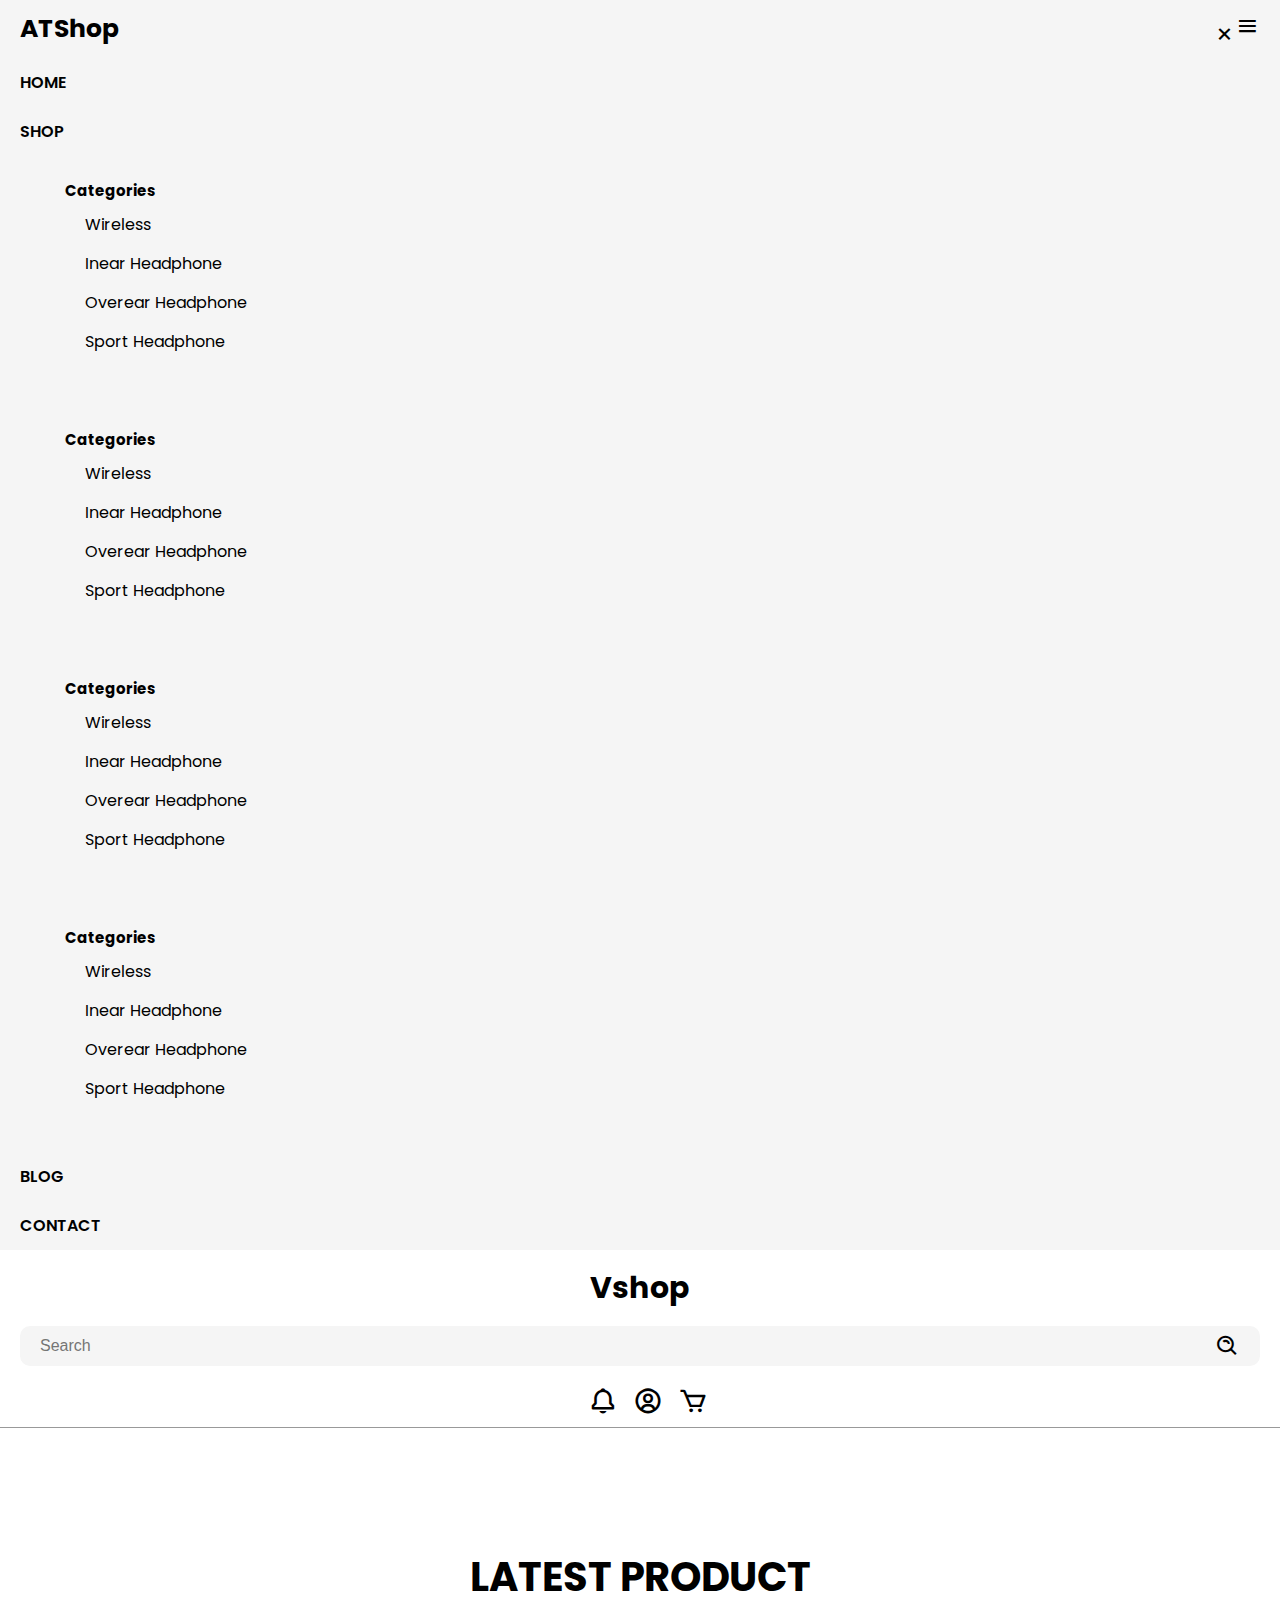
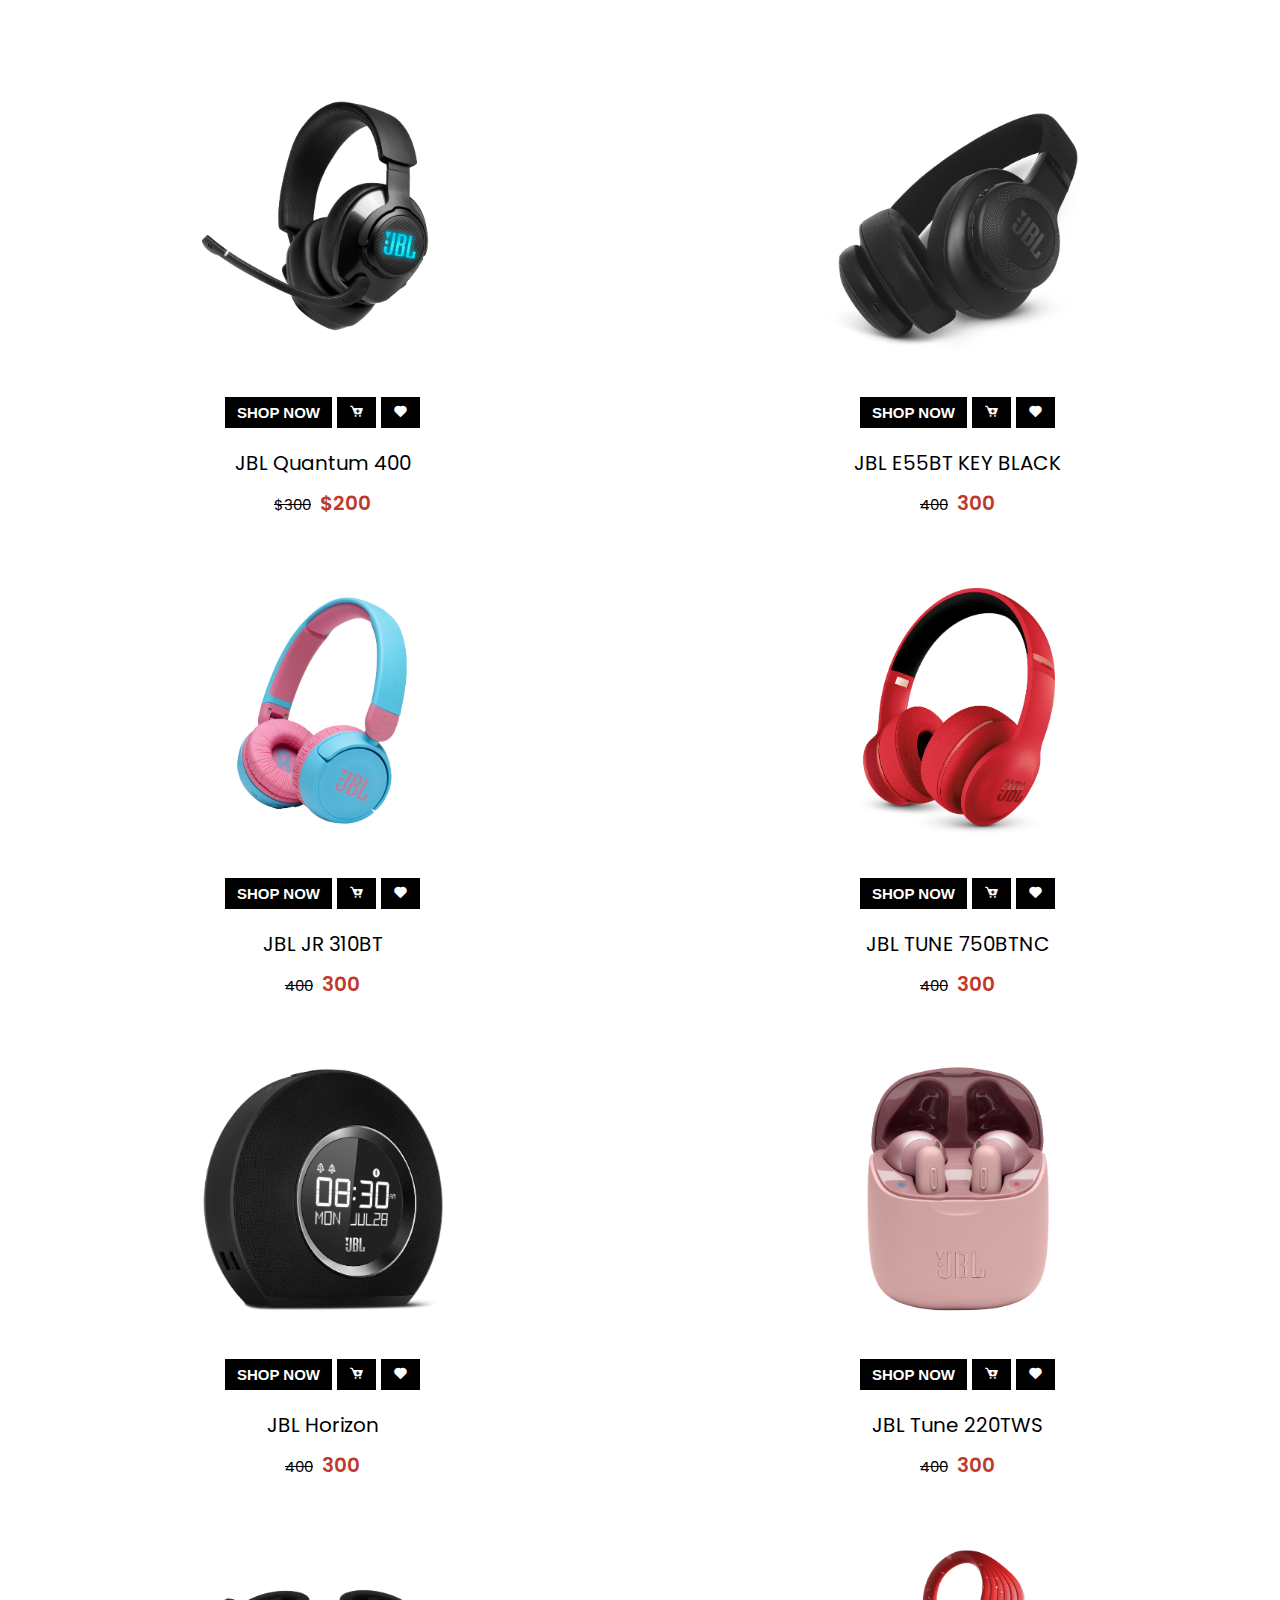
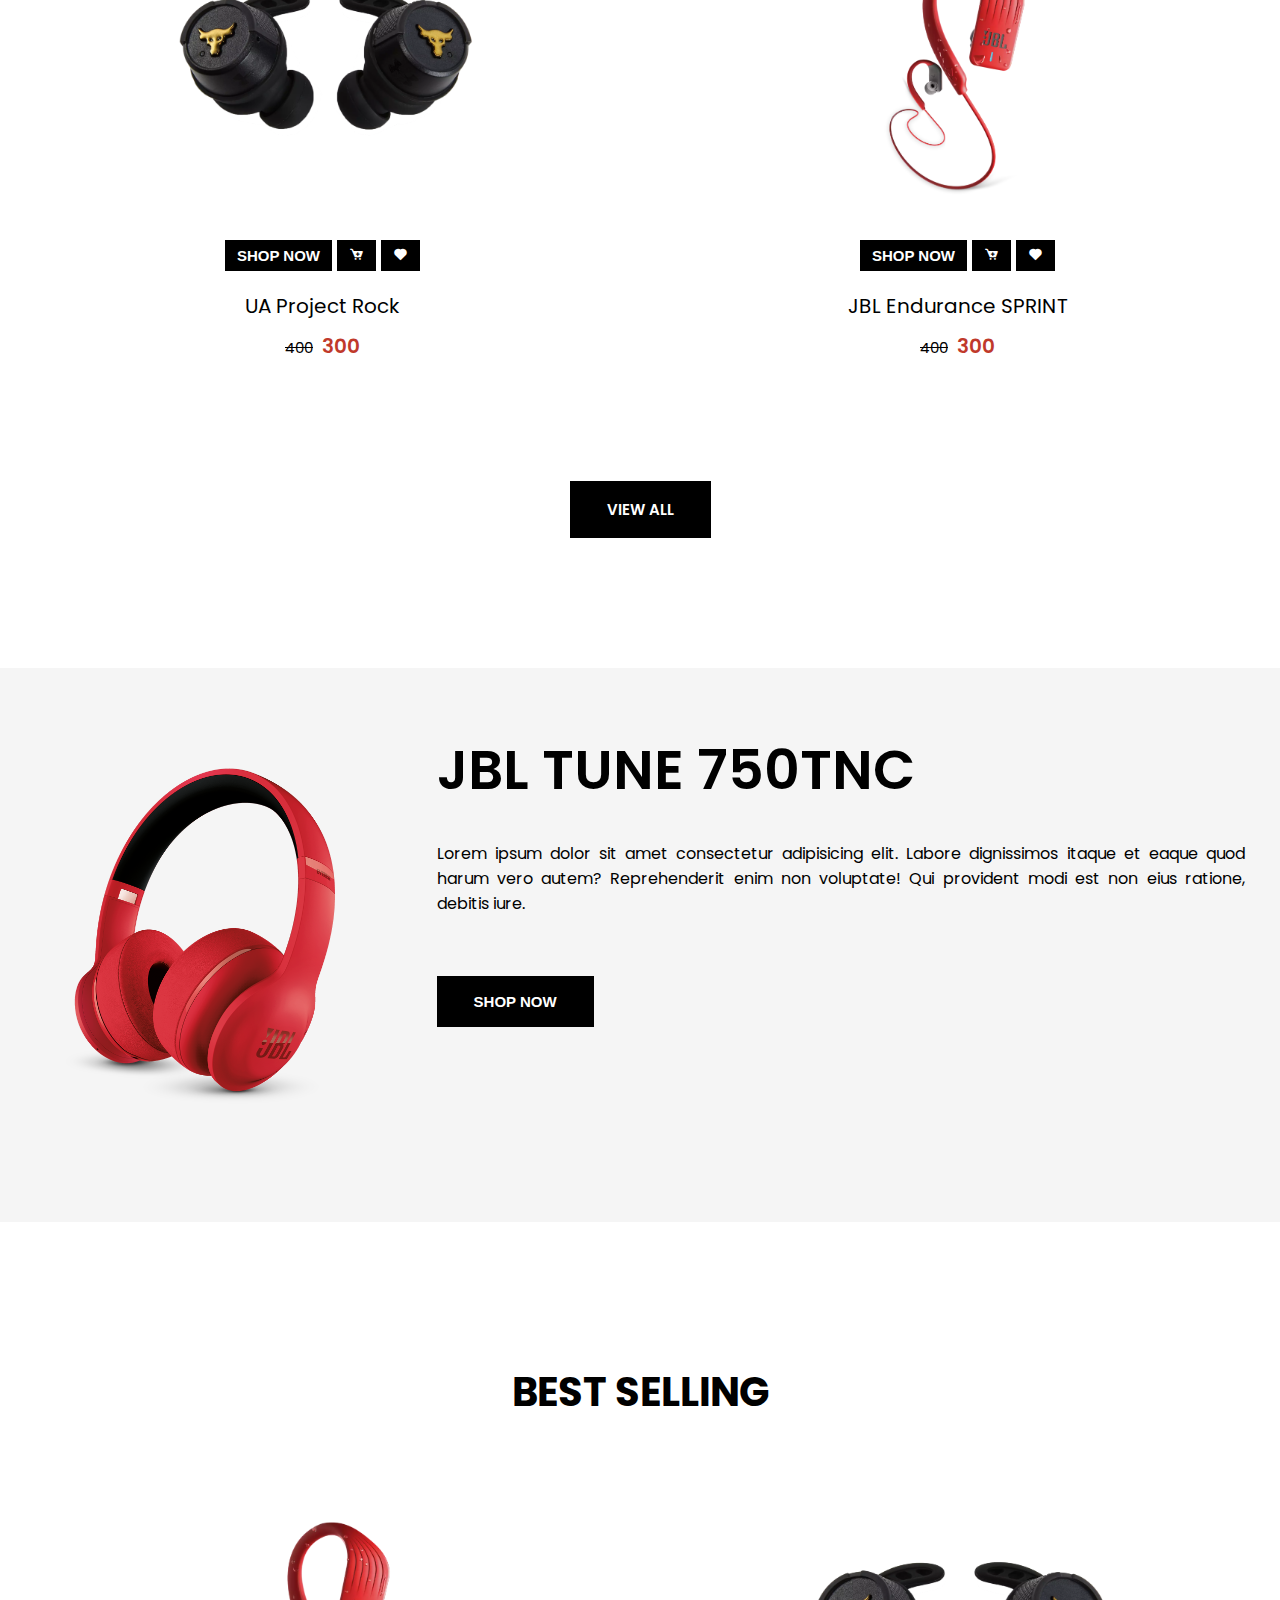
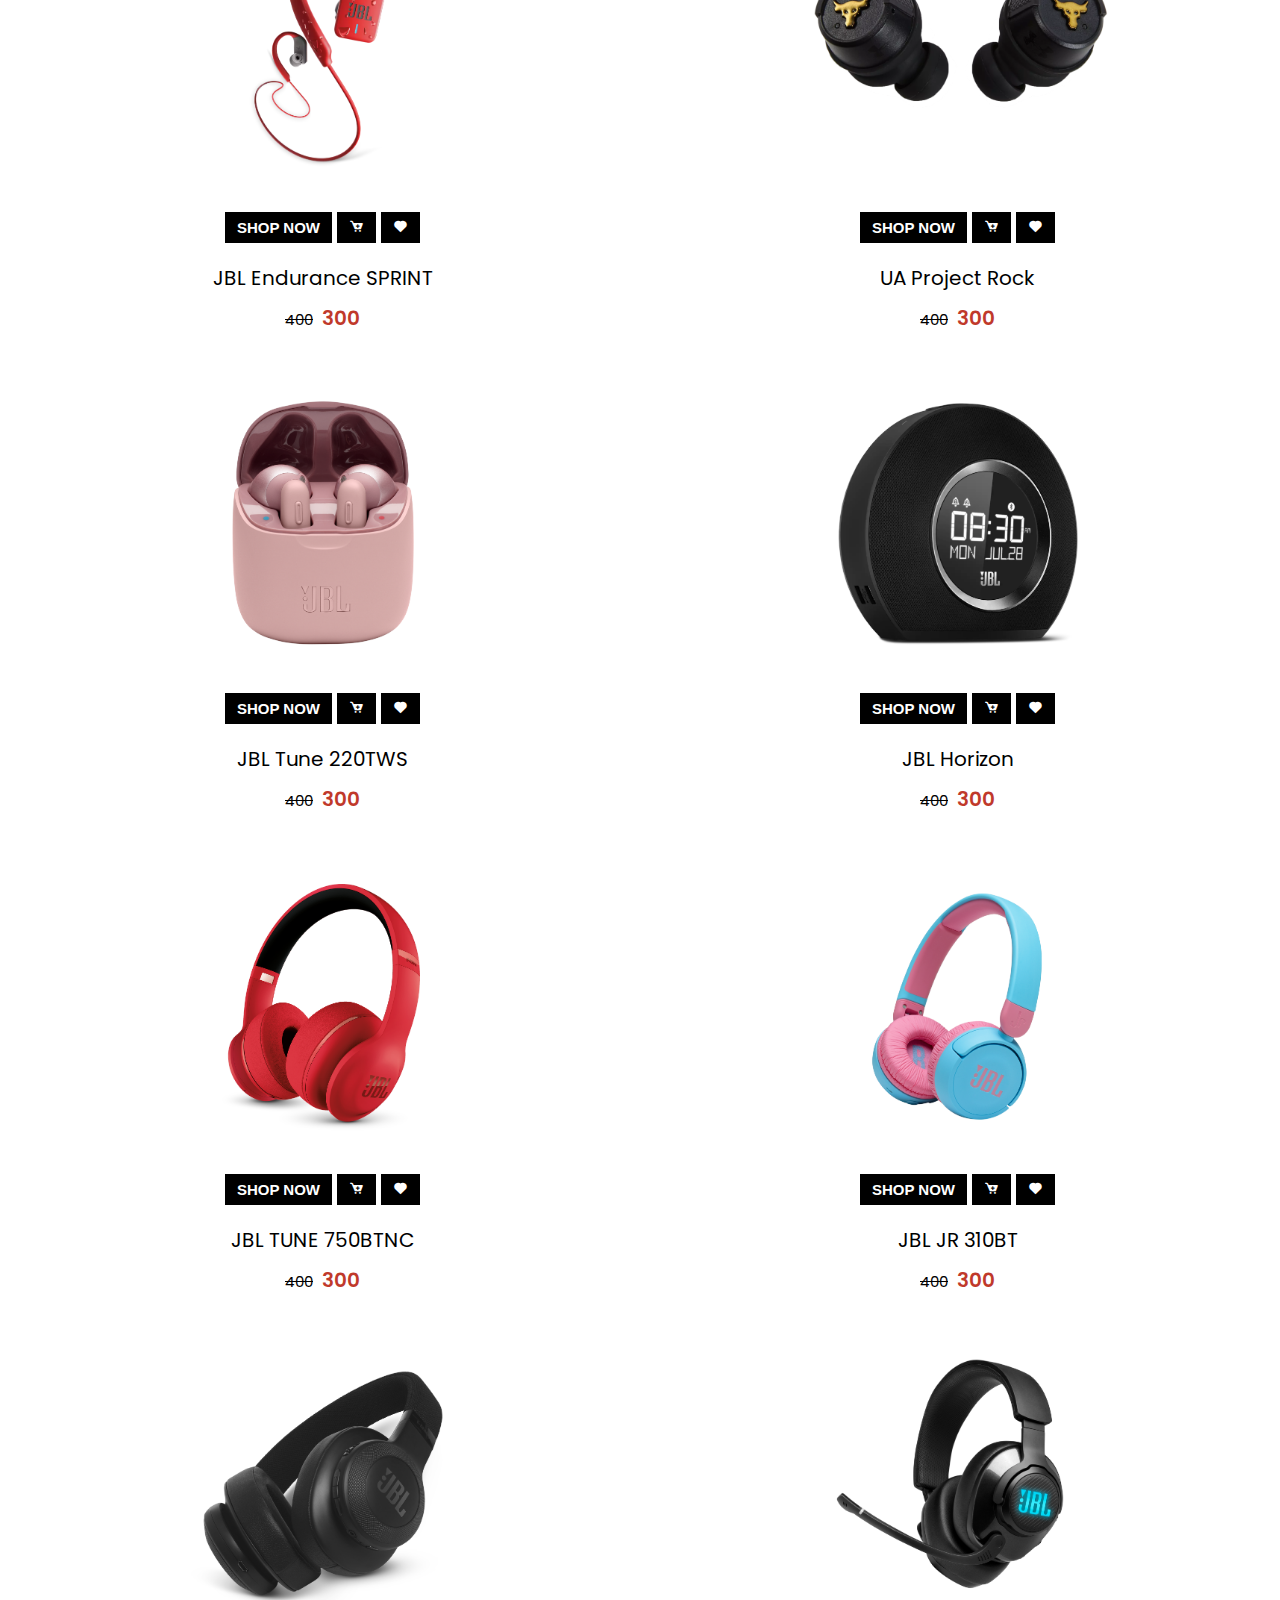
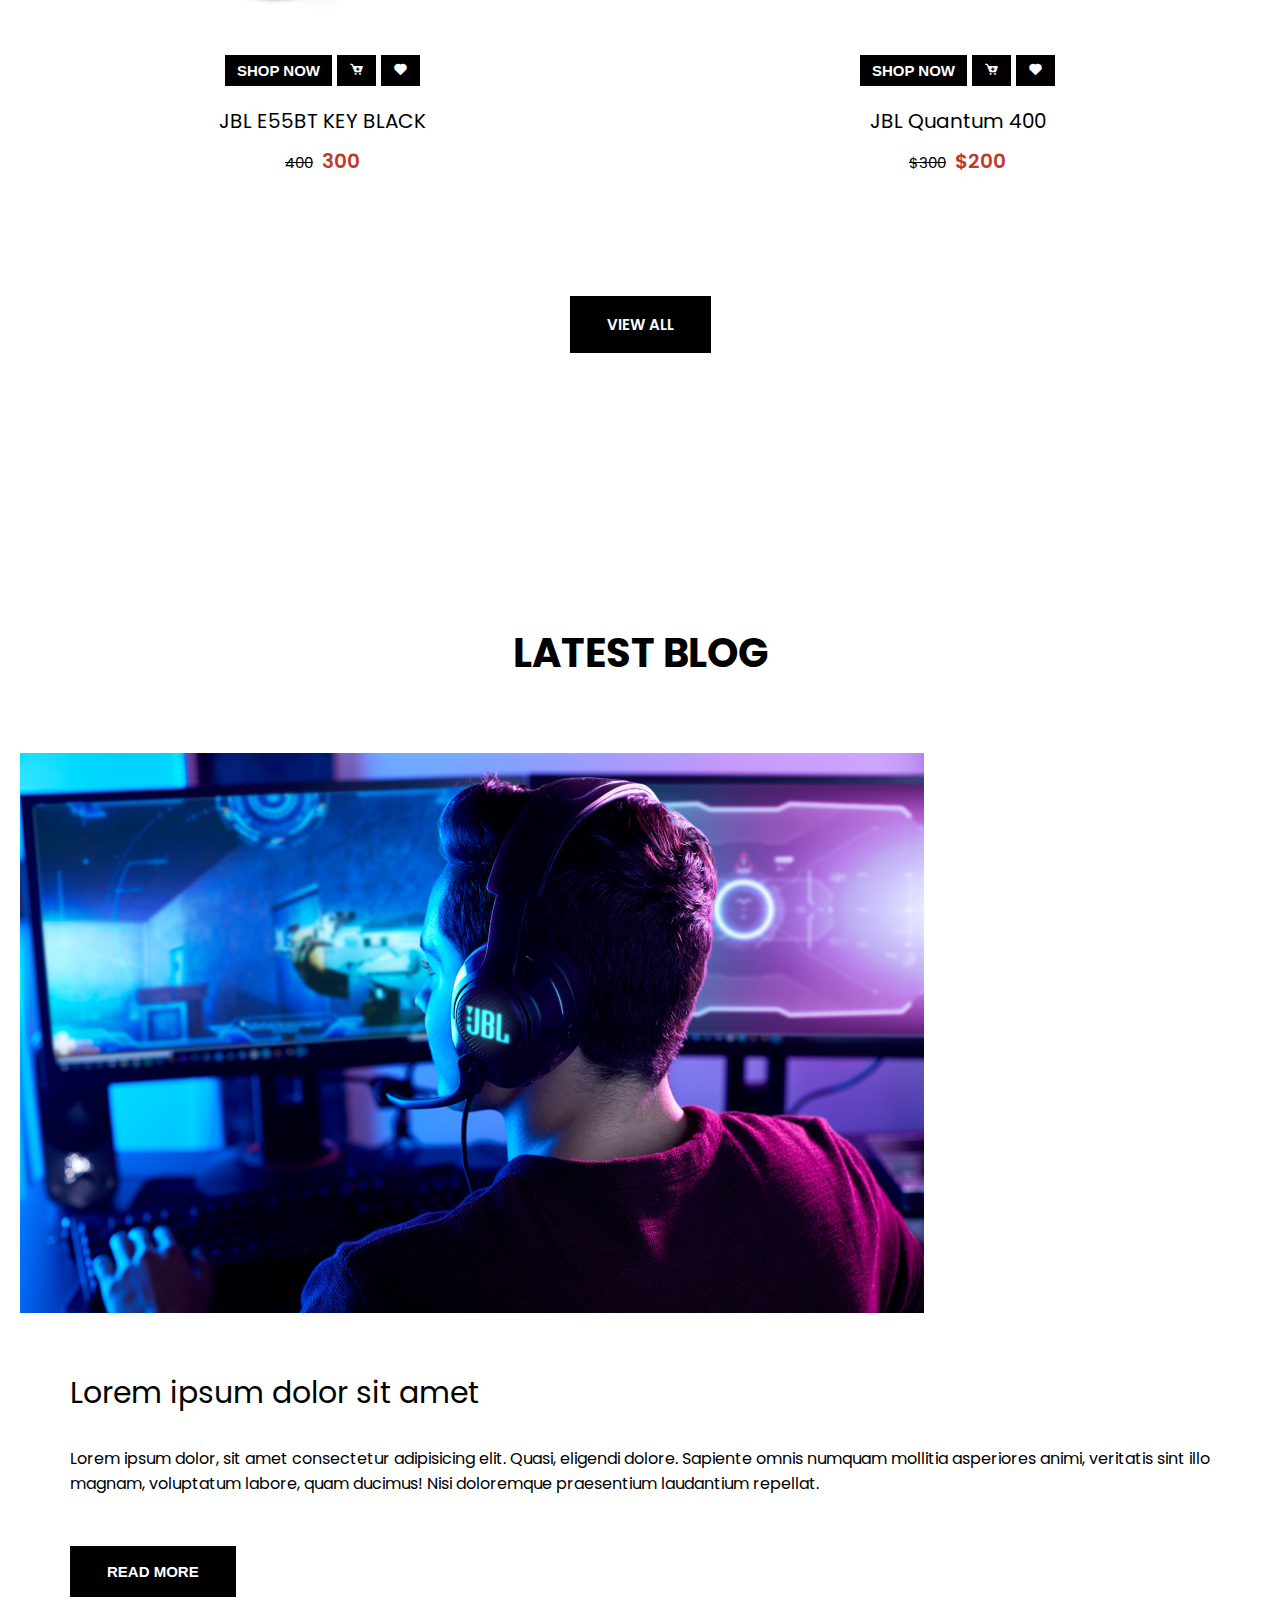
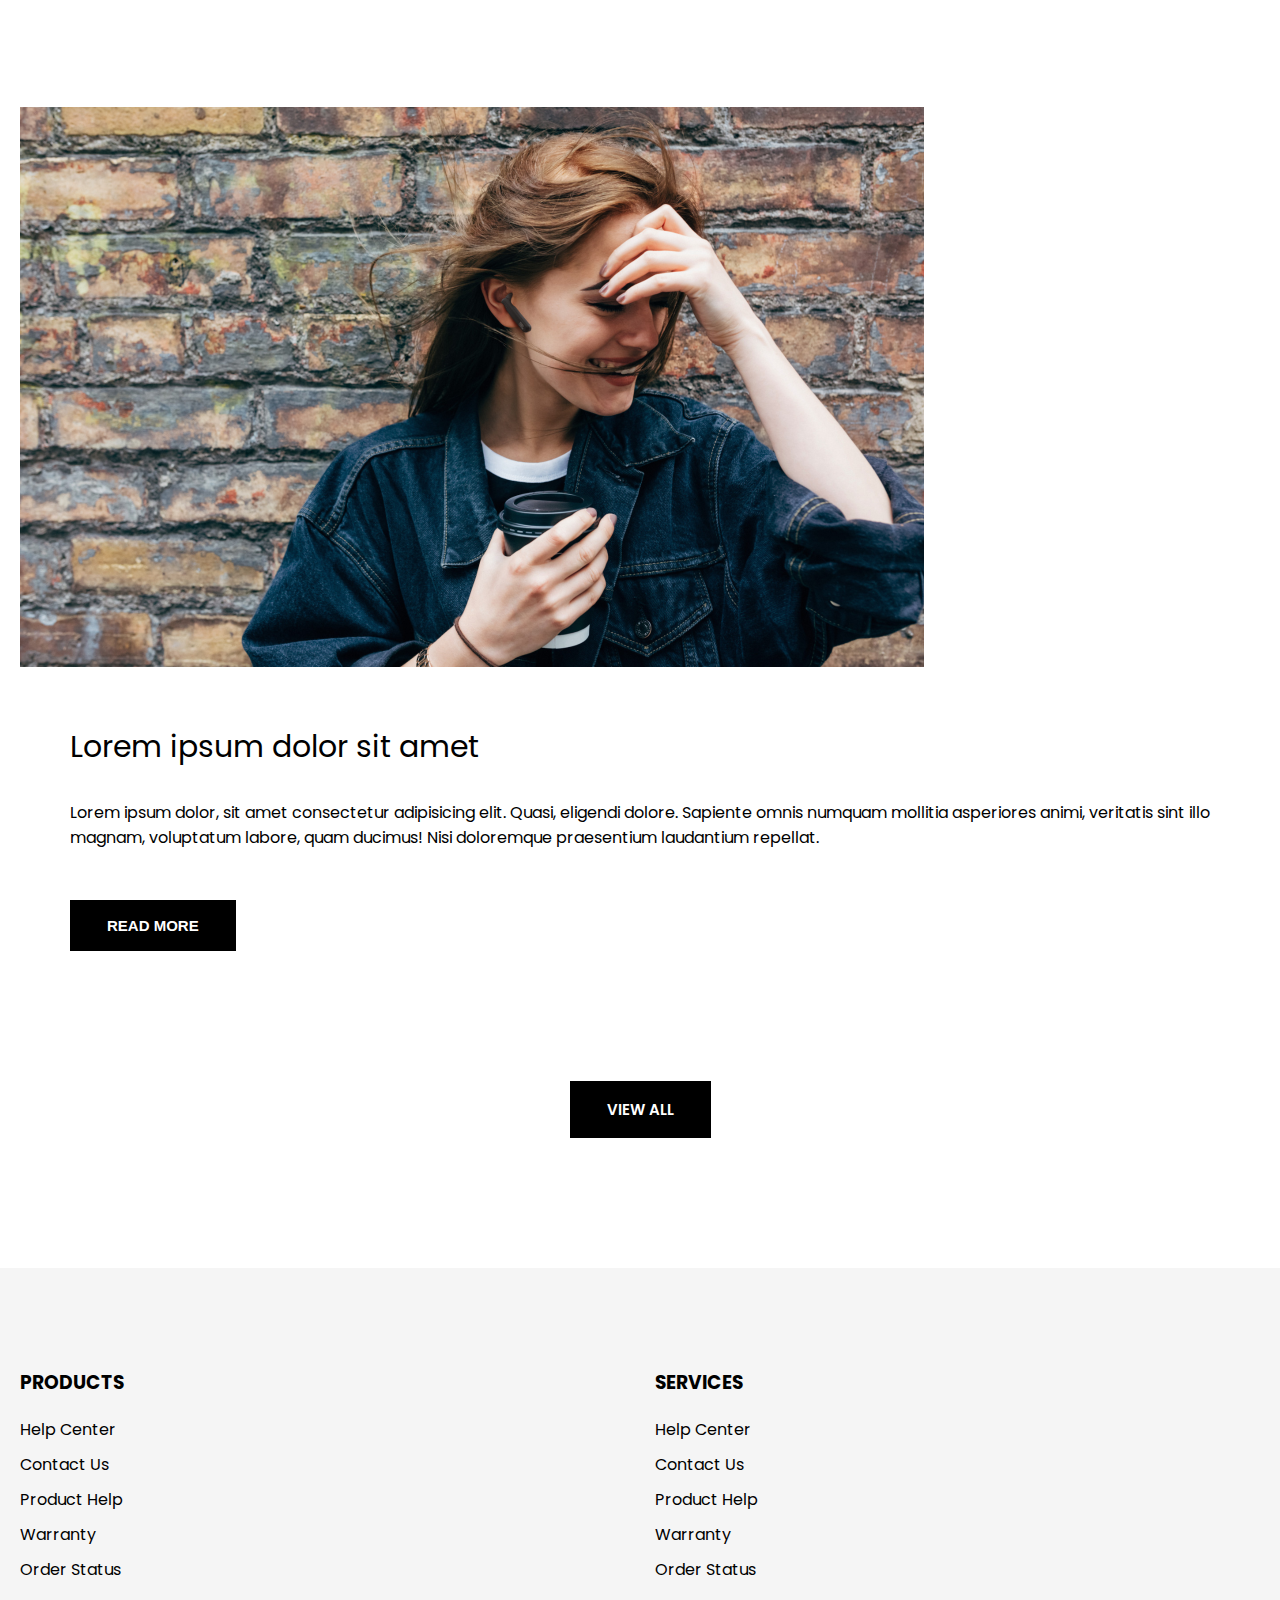
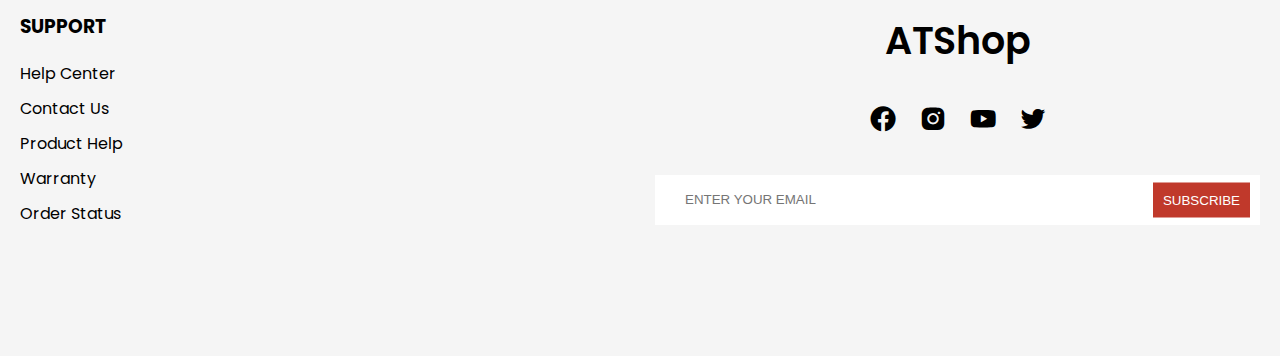
<file: index.html>
<!DOCTYPE html>
<html lang="en">

<head>
    <meta charset="UTF-8">
    <meta http-equiv="X-UA-Compatible" content="IE=edge">
    <meta name="viewport" content="width=device-width, initial-scale=1.0">
    <title>ATShop</title>
    <!-- google font -->
    <link rel="preconnect" href="https://fonts.gstatic.com">
    <link
        href="https://fonts.googleapis.com/css2?family=Poppins:ital,wght@0,100;0,200;0,300;0,400;0,500;0,600;0,700;0,800;0,900;1,100;1,200;1,300;1,400;1,500;1,600;1,700;1,900&display=swap"
        rel="stylesheet">
    <!-- boxicons -->
    <link href='https://unpkg.com/boxicons@2.0.7/css/boxicons.min.css' rel='stylesheet'>
    <!-- app css -->
    <link rel="stylesheet" href="./css/grid.css">
    <link rel="stylesheet" href="./css/app.css">
</head>

<body>

    <!-- header -->
    <header>
        <!-- mobile menu -->
        <div class="mobile-menu bg-second">
            <a href="#" class="mb-logo">ATShop</a>
            <span class="mb-menu-toggle" id="mb-menu-toggle">
                <i class='bx bx-menu'></i>
            </span>
        </div>
        <!-- end mobile menu -->
        <!-- main header -->
        <div class="bg-second">
            <div class="bottom-header container">
                <ul class="main-menu">
                    <li><a href="#">home</a></li>
                    <!-- mega menu -->
                    <li class="mega-dropdown">
                        <a href="./products.html">Shop<i class='bx bxs-chevron-down'></i></a>
                        <div class="mega-content">
                            <div class="row">
                                <div class="col-3 col-md-12">
                                    <div class="box">
                                        <h3>Categories</h3>
                                        <ul>
                                            <li><a href="#">Wireless</a></li>
                                            <li><a href="#">Inear headphone</a></li>
                                            <li><a href="#">Overear headphone</a></li>
                                            <li><a href="#">sport headphone</a></li>
                                        </ul>
                                    </div>
                                </div>
                                <div class="col-3 col-md-12">
                                    <div class="box">
                                        <h3>Categories</h3>
                                        <ul>
                                            <li><a href="#">Wireless</a></li>
                                            <li><a href="#">Inear headphone</a></li>
                                            <li><a href="#">Overear headphone</a></li>
                                            <li><a href="#">sport headphone</a></li>
                                        </ul>
                                    </div>
                                </div>
                                <div class="col-3 col-md-12">
                                    <div class="box">
                                        <h3>Categories</h3>
                                        <ul>
                                            <li><a href="#">Wireless</a></li>
                                            <li><a href="#">Inear headphone</a></li>
                                            <li><a href="#">Overear headphone</a></li>
                                            <li><a href="#">sport headphone</a></li>
                                        </ul>
                                    </div>
                                </div>
                                <div class="col-3 col-md-12">
                                    <div class="box">
                                        <h3>Categories</h3>
                                        <ul>
                                            <li><a href="#">Wireless</a></li>
                                            <li><a href="#">Inear headphone</a></li>
                                            <li><a href="#">Overear headphone</a></li>
                                            <li><a href="#">sport headphone</a></li>
                                        </ul>
                                    </div>
                                </div>
                            </div>
                            <div class="row img-row">
                                <div class="col-3">
                                    <div class="box">
                                        <img src="./images/kisspng-beats-electronics-headphones-apple-beats-studio-red-headphones.png"
                                            alt="">
                                    </div>
                                </div>
                                <div class="col-3">
                                    <div class="box">
                                        <img src="./images/JBL_TUNE220TWS_ProductImage_Pink_ChargingCaseOpen.png"
                                            alt="">
                                    </div>
                                </div>
                                <div class="col-3">
                                    <div class="box">
                                        <img src="./images/JBL_JR 310BT_Product Image_Hero_Skyblue.png" alt="">
                                    </div>
                                </div>
                                <div class="col-3">
                                    <div class="box">
                                        <img src="./images/JBLHorizon_001_dvHAMaster.png" alt="">
                                    </div>
                                </div>
                            </div>
                        </div>
                    </li>
                    <!-- end mega menu -->
                    <li><a href="#">blog</a></li>
                    <li><a href="#">contact</a></li>
                </ul>
            </div>
        </div>
        <div class="header-wrapperx`" id="header-wrapper">
            <span class="mb-menu-toggle mb-menu-close" id="mb-menu-close">
                <i class='bx bx-x'></i>
            </span>
            <!-- top header -->

            <!-- end top header -->
            <!-- mid header -->
            <div class="bg-main">
                <div class="mid-header container">
                    <a href="#" class="logo">Vshop</a>
                    <div class="search">
                        <input type="text" placeholder="Search">
                        <i class='bx bx-search-alt'></i>
                    </div>
                    <ul class="user-menu">
                        <li><a href="#"><i class='bx bx-bell'></i></a></li>
                        <li><a href="#"><i class='bx bx-user-circle'></i></a></li>
                        <li><a href="#"><i class='bx bx-cart'></i></a></li>
                    </ul>
                </div>
            </div>
            <!-- end mid header -->
            <!-- bottom header -->
            <!-- end bottom header -->
        </div>
        <!-- end main header -->
    </header>
    <!-- end header -->

    <!-- hero section -->
    <div class="hero">
        <div class="slider">
            <div class="container">
                <!-- slide item -->
                <div class="slide active">
                    <div class="info">
                        <div class="info-content">
                            <h3 class="top-down">
                                JBL TUNE 750TNC
                            </h3>
                            <h2 class="top-down trans-delay-0-2">
                                Next-gen design
                            </h2>
                            <p class="top-down trans-delay-0-4">
                                Lorem ipsum dolor sit amet consectetur adipisicing elit. Obcaecati dolor commodi
                                dignissimos culpa, eaque eos necessitatibus possimus veniam, cupiditate rerum deleniti?
                                Libero, ducimus error? Beatae velit dolore sint explicabo! Fugit.
                            </p>
                            <div class="top-down trans-delay-0-6">
                                <button class="btn-flat btn-hover">
                                    <span>shop now</span>
                                </button>
                            </div>
                        </div>
                    </div>
                    <div class="img top-down">
                        <img src="./images/JBL_E55BT_KEY_RED_6063_FS_x1-1605x1605px.webp" alt="">
                    </div>
                </div>
                <!-- end slide item -->
                <!-- slide item -->
                <div class="slide">
                    <div class="info">
                        <div class="info-content">
                            <h3 class="top-down">
                                JBL Quantum ONE
                            </h3>
                            <h2 class="top-down trans-delay-0-2">
                                Ipsum dolor
                            </h2>
                            <p class="top-down trans-delay-0-4">
                                Lorem ipsum dolor sit amet consectetur adipisicing elit. A optio, voluptatum aperiam
                                nobis quis maxime corporis porro alias soluta sunt quae consectetur aliquid blanditiis
                                perspiciatis labore cumque, ullam, quam eligendi!
                            </p>
                            <div class="top-down trans-delay-0-6">
                                <button class="btn-flat btn-hover">
                                    <span>shop now</span>
                                </button>
                            </div>
                        </div>
                    </div>
                    <div class="img right-left">
                        <img src="./images/JBL_E55BT_KEY_BLACK_6175_FS_x1-1605x1605px.png" alt="">
                    </div>
                </div>
                <!-- end slide item -->
                <!-- slide item -->
                <div class="slide">
                    <div class="info">
                        <div class="info-content">
                            <h3 class="top-down">
                                JBL JR 310BT
                            </h3>
                            <h2 class="top-down trans-delay-0-2">
                                Consectetur Elit
                            </h2>
                            <p class="top-down trans-delay-0-4">
                                Lorem ipsum dolor, sit amet consectetur adipisicing elit. Explicabo aut fugiat, libero
                                magnam nemo inventore in tempora beatae officiis temporibus odit deserunt molestiae amet
                                quam, asperiores, iure recusandae nulla labore!
                            </p>
                            <div class="top-down trans-delay-0-6">
                                <button class="btn-flat btn-hover">
                                    <span>shop now</span>
                                </button>
                            </div>
                        </div>
                    </div>
                    <div class="img left-right">
                        <img src="./images/JBL_JR 310BT_Product Image_Hero_Skyblue.png" alt="">
                    </div>
                </div>
                <!-- end slide item -->
            </div>
            <!-- slider controller -->
            <button class="slide-controll slide-next">
                <i class='bx bxs-chevron-right'></i>
            </button>
            <button class="slide-controll slide-prev">
                <i class='bx bxs-chevron-left'></i>
            </button>
            <!-- end slider controller -->
        </div>
    </div>
    <!-- end hero section -->

    <!-- promotion section -->
    <div class="promotion">
        <div class="row">
            <div class="col-4 col-md-12 col-sm-12">
                <div class="promotion-box">
                    <div class="text">
                        <h3>Headphone & Earbuds</h3>
                        <button class="btn-flat btn-hover"><span>shop collection</span></button>
                    </div>
                    <img src="./images/JBLHorizon_001_dvHAMaster.png" alt="">
                </div>
            </div>
            <div class="col-4 col-md-12 col-sm-12">
                <div class="promotion-box">
                    <div class="text">
                        <h3>JBL Quantum Series</h3>
                        <button class="btn-flat btn-hover"><span>shop collection</span></button>
                    </div>
                    <img src="./images/kisspng-beats-electronics-headphones-apple-beats-studio-red-headphones.png"
                        alt="">
                </div>
            </div>
            <div class="col-4 col-md-12 col-sm-12">
                <div class="promotion-box">
                    <div class="text">
                        <h3>True Wireless Earbuds</h3>
                        <button class="btn-flat btn-hover"><span>shop collection</span></button>
                    </div>
                    <img src="./images/JBL_TUNE220TWS_ProductImage_Pink_ChargingCaseOpen.png" alt="">
                </div>
            </div>
        </div>
    </div>
    <!-- end promotion section -->

    <!-- product list -->
    <div class="section">
        <div class="container">
            <div class="section-header">
                <h2>Latest product</h2>
            </div>
            <div class="row" id="latest-products">
                <div class="col-3 col-md-6 col-sm-12">
                    <div class="product-card">
                        <div class="product-card-img">
                            <img src="./images/JBL_Quantum_400_Product Image_Hero 02.png" alt="">
                            <img src="./images/JBL_Quantum_400_Product Image_Hero Mic Up.webp" alt="">
                        </div>
                        <div class="product-card-info">
                            <div class="product-btn">
                                <button class="btn-flat btn-hover btn-shop-now">shop now</button>
                                <button class="btn-flat btn-hover btn-cart-add">
                                    <i class='bx bxs-cart-add'></i>
                                </button>
                                <button class="btn-flat btn-hover btn-cart-add">
                                    <i class='bx bxs-heart'></i>
                                </button>
                            </div>
                            <div class="product-card-name">
                                JBL Quantum 400
                            </div>
                            <div class="product-card-price">
                                <span><del>$300</del></span>
                                <span class="curr-price">$200</span>
                            </div>
                        </div>
                    </div>
                </div>
            </div>
            <div class="section-footer">
                <a href="./products.html" class="btn-flat btn-hover">view all</a>
            </div>
        </div>
    </div>
    <!-- end product list -->

    <!-- special product -->
    <div class="bg-second">
        <div class="section container">
            <div class="row">
                <div class="col-4 col-md-4">
                    <div class="sp-item-img">
                        <img src="./images/kisspng-beats-electronics-headphones-apple-beats-studio-red-headphones.png"
                            alt="">
                    </div>
                </div>
                <div class="col-7 col-md-8">
                    <div class="sp-item-info">
                        <div class="sp-item-name">JBL TUNE 750TNC</div>
                        <p class="sp-item-description">
                            Lorem ipsum dolor sit amet consectetur adipisicing elit. Labore dignissimos itaque et eaque
                            quod harum vero autem? Reprehenderit enim non voluptate! Qui provident modi est non eius
                            ratione, debitis iure.
                        </p>
                        <button class="btn-flat btn-hover">shop now</button>
                    </div>
                </div>
            </div>
        </div>
    </div>
    <!-- end special product -->

    <!-- product list -->
    <div class="section">
        <div class="container">
            <div class="section-header">
                <h2>best selling</h2>
            </div>
            <div class="row" id="best-products">
                <div class="col-3 col-md-6 col-sm-12">
                    <div class="product-card">
                        <div class="product-card-img">
                            <img src="./images/JBL_Quantum_400_Product Image_Hero 02.png" alt="">
                            <img src="./images/JBL_Quantum_400_Product Image_Hero Mic Up.webp" alt="">
                        </div>
                        <div class="product-card-info">
                            <div class="product-btn">
                                <button class="btn-flat btn-hover btn-shop-now">shop now</button>
                                <button class="btn-flat btn-hover btn-cart-add">
                                    <i class='bx bxs-cart-add'></i>
                                </button>
                                <button class="btn-flat btn-hover btn-cart-add">
                                    <i class='bx bxs-heart'></i>
                                </button>
                            </div>
                            <div class="product-card-name">
                                JBL Quantum 400
                            </div>
                            <div class="product-card-price">
                                <span><del>$300</del></span>
                                <span class="curr-price">$200</span>
                            </div>
                        </div>
                    </div>
                </div>
            </div>
            <div class="section-footer">
                <a href="./products.html" class="btn-flat btn-hover">view all</a>
            </div>
        </div>
    </div>
    <!-- end product list -->

    <!-- blogs -->
    <div class="section">
        <div class="container">
            <div class="section-header">
                <h2>latest blog</h2>
            </div>
            <div class="blog">
                <div class="blog-img">
                    <img src="./images/JBL_Quantum400_Lifestyle1.png" alt="">
                </div>
                <div class="blog-info">
                    <div class="blog-title">
                        Lorem ipsum dolor sit amet
                    </div>
                    <div class="blog-preview">
                        Lorem ipsum dolor, sit amet consectetur adipisicing elit. Quasi, eligendi dolore. Sapiente omnis
                        numquam mollitia asperiores animi, veritatis sint illo magnam, voluptatum labore, quam ducimus!
                        Nisi doloremque praesentium laudantium repellat.
                    </div>
                    <button class="btn-flat btn-hover">read more</button>
                </div>
            </div>
            <div class="blog row-revere">
                <div class="blog-img">
                    <img src="./images/JBL_TUNE220TWS_Lifestyle_black.png" alt="">
                </div>
                <div class="blog-info">
                    <div class="blog-title">
                        Lorem ipsum dolor sit amet
                    </div>
                    <div class="blog-preview">
                        Lorem ipsum dolor, sit amet consectetur adipisicing elit. Quasi, eligendi dolore. Sapiente omnis
                        numquam mollitia asperiores animi, veritatis sint illo magnam, voluptatum labore, quam ducimus!
                        Nisi doloremque praesentium laudantium repellat.
                    </div>
                    <button class="btn-flat btn-hover">read more</button>
                </div>
            </div>
            <div class="section-footer">
                <a href="#" class="btn-flat btn-hover">view all</a>
            </div>
        </div>
    </div>
    <!-- end blogs -->

    <!-- footer -->
    <footer class="bg-second">
        <div class="container">
            <div class="row">
                <div class="col-3 col-md-6">
                    <h3 class="footer-head">Products</h3>
                    <ul class="menu">
                        <li><a href="#">Help center</a></li>
                        <li><a href="#">Contact us</a></li>
                        <li><a href="#">product help</a></li>
                        <li><a href="#">warranty</a></li>
                        <li><a href="#">order status</a></li>
                    </ul>
                </div>
                <div class="col-3 col-md-6">
                    <h3 class="footer-head">services</h3>
                    <ul class="menu">
                        <li><a href="#">Help center</a></li>
                        <li><a href="#">Contact us</a></li>
                        <li><a href="#">product help</a></li>
                        <li><a href="#">warranty</a></li>
                        <li><a href="#">order status</a></li>
                    </ul>
                </div>
                <div class="col-3 col-md-6">
                    <h3 class="footer-head">support</h3>
                    <ul class="menu">
                        <li><a href="#">Help center</a></li>
                        <li><a href="#">Contact us</a></li>
                        <li><a href="#">product help</a></li>
                        <li><a href="#">warranty</a></li>
                        <li><a href="#">order status</a></li>
                    </ul>
                </div>
                <div class="col-3 col-md-6 col-sm-12">
                    <div class="contact">
                        <h3 class="contact-header">
                            ATShop
                        </h3>
                        <ul class="contact-socials">
                            <li><a href="#">
                                    <i class='bx bxl-facebook-circle'></i>
                                </a></li>
                            <li><a href="#">
                                    <i class='bx bxl-instagram-alt'></i>
                                </a></li>
                            <li><a href="#">
                                    <i class='bx bxl-youtube'></i>
                                </a></li>
                            <li><a href="#">
                                    <i class='bx bxl-twitter'></i>
                                </a></li>
                        </ul>
                    </div>
                    <div class="subscribe">
                        <input type="email" placeholder="ENTER YOUR EMAIL">
                        <button>subscribe</button>
                    </div>
                </div>
            </div>
        </div>
    </footer>
    <!-- end footer -->

    <!-- app js -->
    <script src="./js/app.js"></script>
    <script src="./js/index.js"></script>
</body>

</html>
</file>
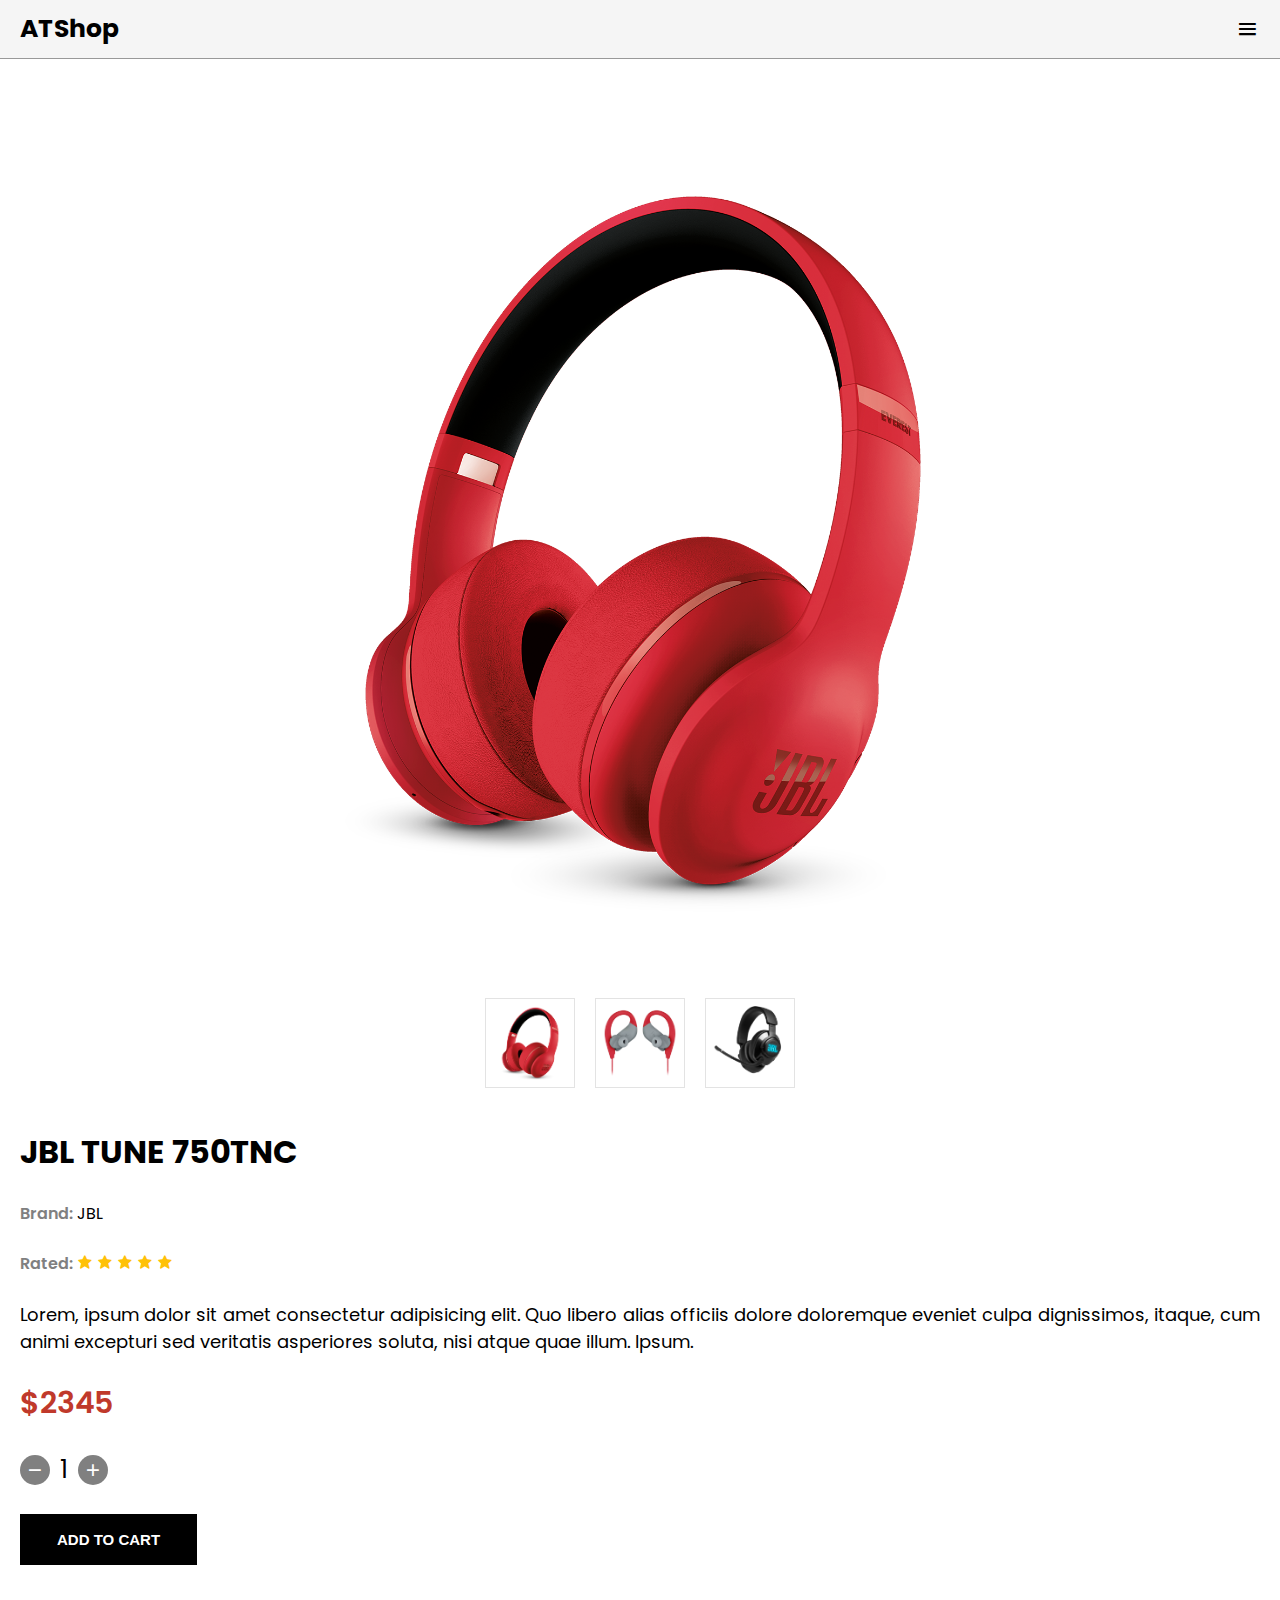
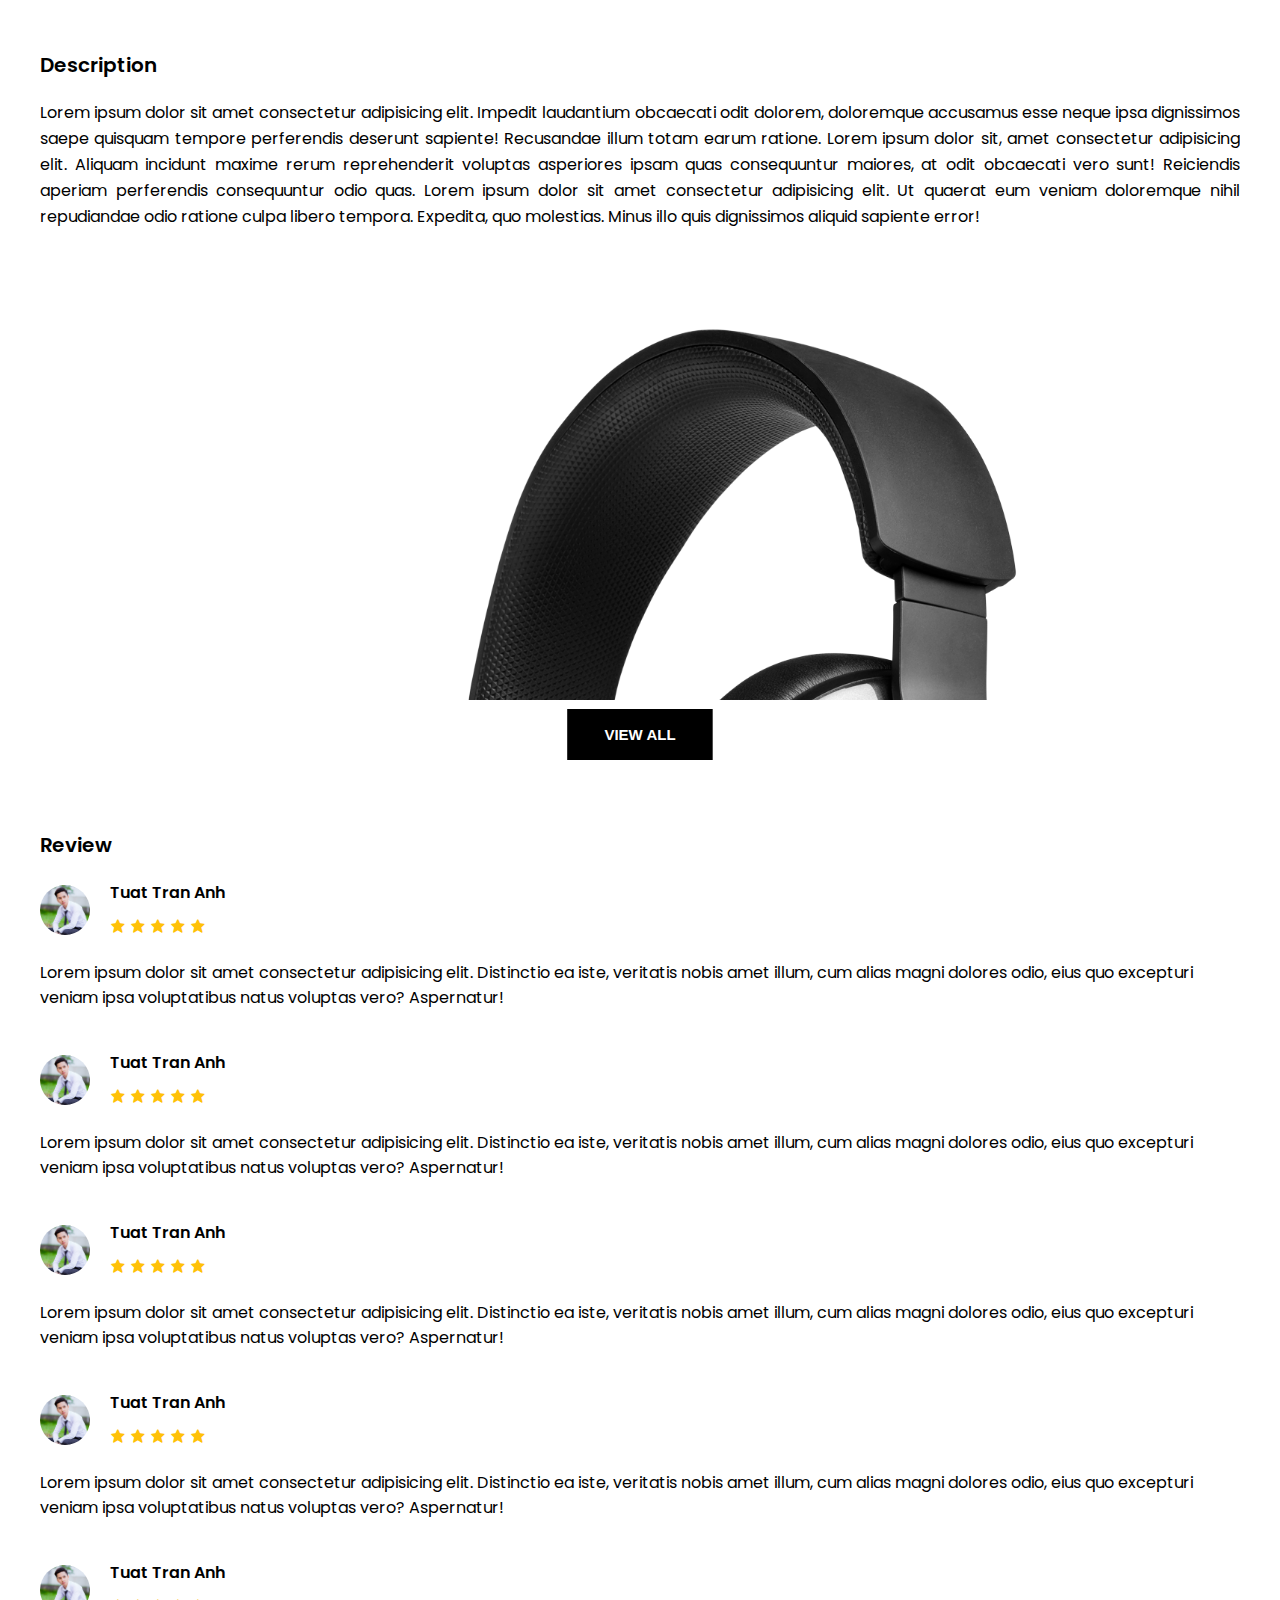
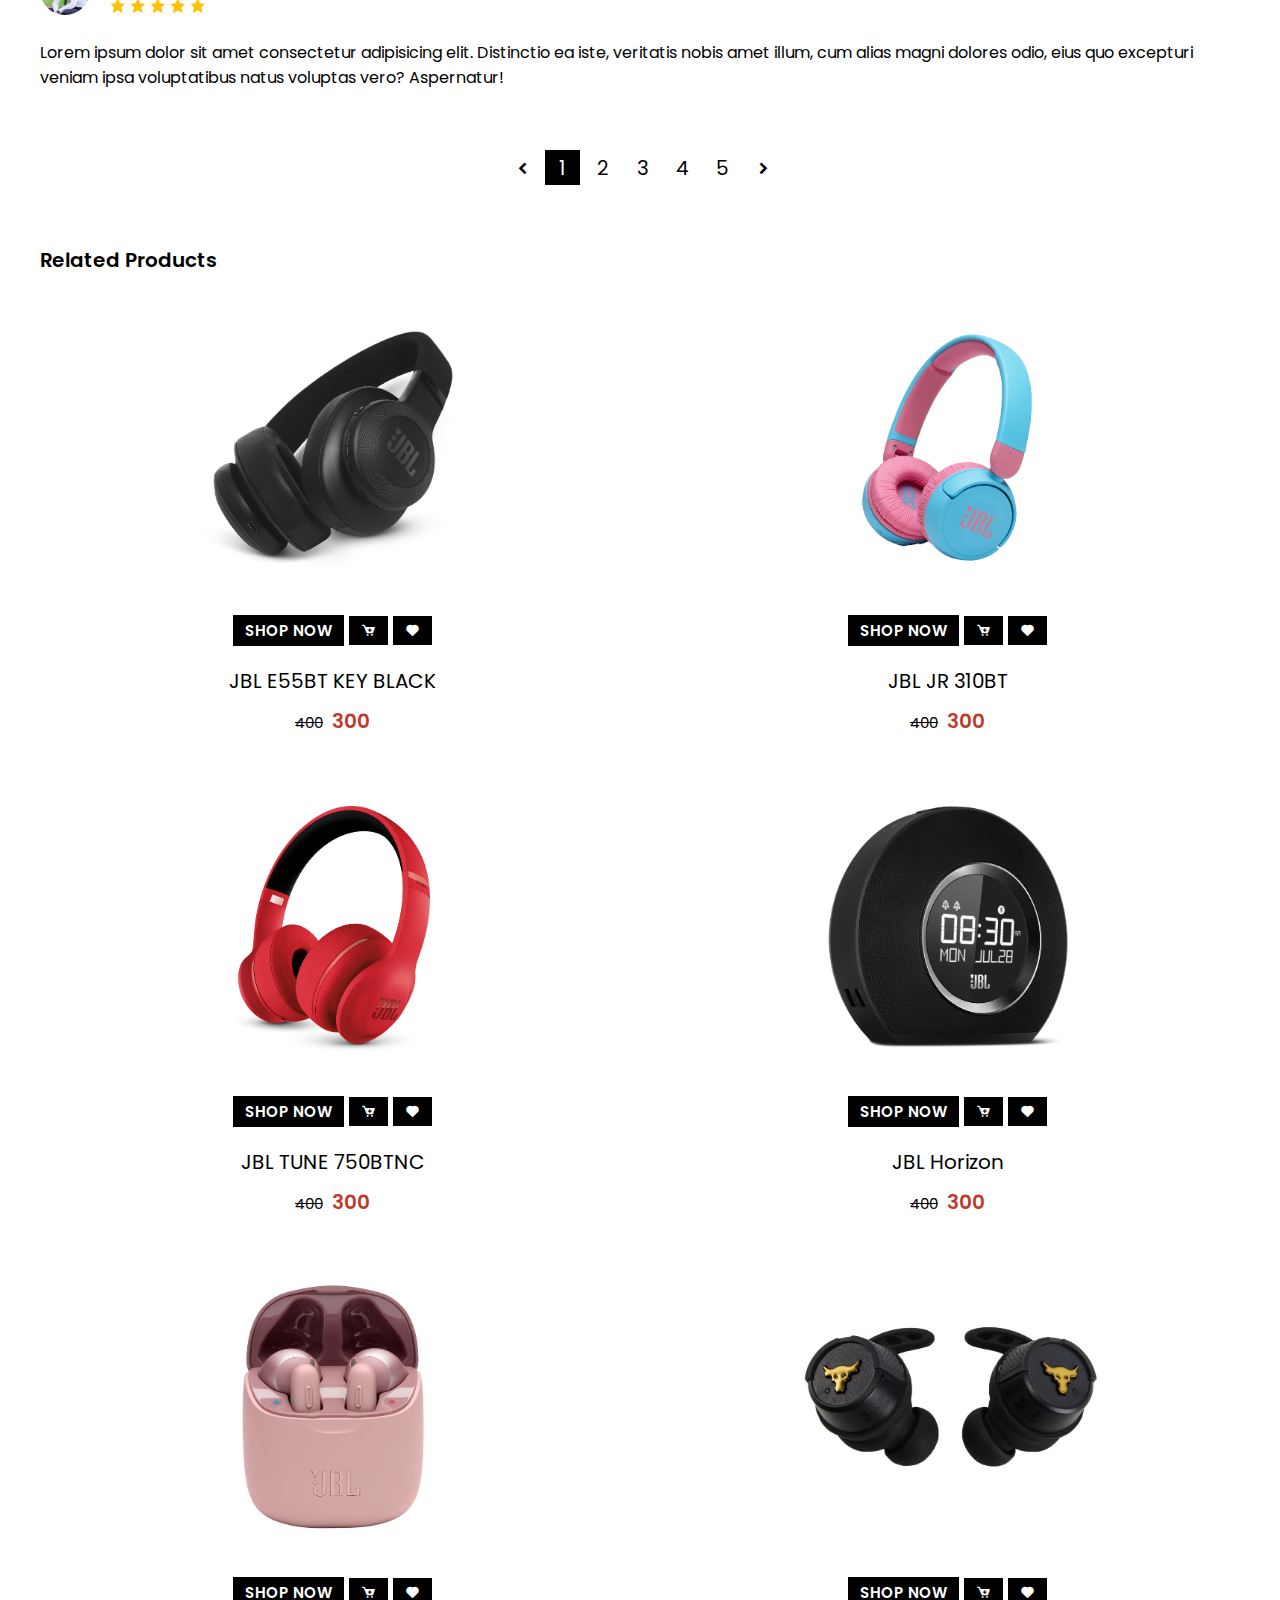
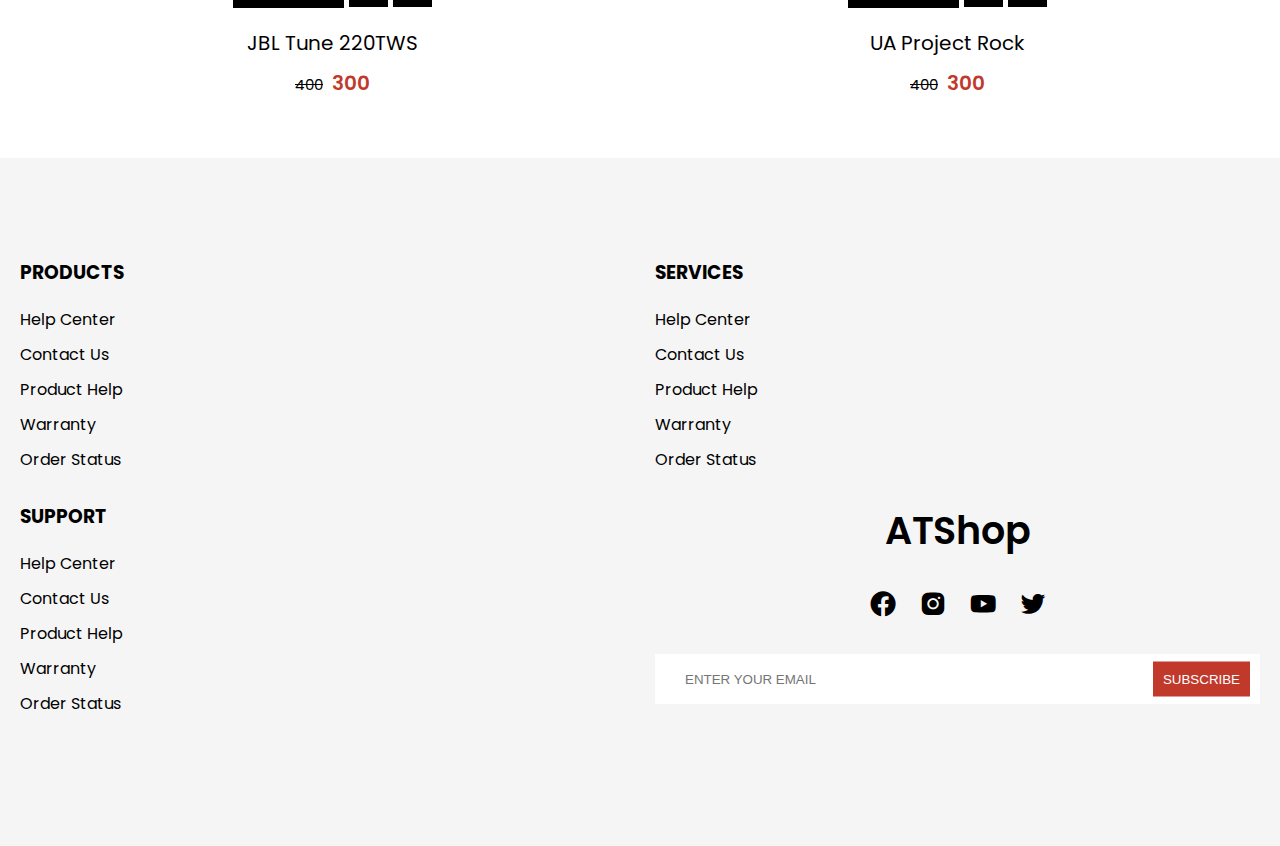
<file: product-detail.html>
<head>
    <meta charset="UTF-8">
    <meta http-equiv="X-UA-Compatible" content="IE=edge">
    <meta name="viewport" content="width=device-width, initial-scale=1.0">
    <title>ATShop</title>
    <!-- google font -->
    <link rel="preconnect" href="https://fonts.gstatic.com">
    <link href="https://fonts.googleapis.com/css2?family=Poppins:ital,wght@0,100;0,200;0,300;0,400;0,500;0,600;0,700;0,800;0,900;1,100;1,200;1,300;1,400;1,500;1,600;1,700;1,900&display=swap" rel="stylesheet">
    <!-- boxicons -->
    <link href='https://unpkg.com/boxicons@2.0.7/css/boxicons.min.css' rel='stylesheet'>
    <!-- app css -->
    <link rel="stylesheet" href="./css/grid.css">
    <link rel="stylesheet" href="./css/app.css">
</head>

<body>

    <!-- header -->
    <header>
        <!-- mobile menu -->
        <div class="mobile-menu bg-second">
            <a href="#" class="mb-logo">ATShop</a>
            <span class="mb-menu-toggle" id="mb-menu-toggle">
                <i class='bx bx-menu'></i>
            </span>
        </div>
        <!-- end mobile menu -->
        <!-- main header -->
        <div class="header-wrapper" id="header-wrapper">
            <span class="mb-menu-toggle mb-menu-close" id="mb-menu-close">
                <i class='bx bx-x'></i>
            </span>
            <!-- top header -->
            <div class="bg-second">
                <div class="top-header container">
                    <ul class="devided">
                        <li>
                            <a href="#">+840123456789</a>
                        </li>
                        <li>
                            <a href="#">atshop@mail.com</a>
                        </li>
                    </ul>
                    <ul class="devided">
                        <li class="dropdown">
                            <a href="">USD</a>
                            <i class='bx bxs-chevron-down'></i>
                            <ul class="dropdown-content">
                                <li><a href="#">VND</a></li>
                                <li><a href="#">JPY</a></li>
                                <li><a href="#">EUR</a></li>
                            </ul>
                        </li>
                        <li class="dropdown">
                            <a href="">ENGLISH</a>
                            <i class='bx bxs-chevron-down'></i>
                            <ul class="dropdown-content">
                                <li><a href="#">VIETNAMESE</a></li>
                                <li><a href="#">JAPANESE</a></li>
                                <li><a href="#">FRENCH</a></li>
                                <li><a href="#">SPANISH</a></li>
                            </ul>
                        </li>
                        <li><a href="#">ORDER TRACKING</a></li>
                    </ul>
                </div>
            </div>
            <!-- end top header -->
            <!-- mid header -->
            <div class="bg-main">
                <div class="mid-header container">
                    <a href="#" class="logo">ATShop</a>
                    <div class="search">
                        <input type="text" placeholder="Search">
                        <i class='bx bx-search-alt'></i>
                    </div>
                    <ul class="user-menu">
                        <li><a href="#"><i class='bx bx-bell'></i></a></li>
                        <li><a href="#"><i class='bx bx-user-circle'></i></a></li>
                        <li><a href="#"><i class='bx bx-cart'></i></a></li>
                    </ul>
                </div>
            </div>
            <!-- end mid header -->
            <!-- bottom header -->
            <div class="bg-second">
                <div class="bottom-header container">
                    <ul class="main-menu">
                        <li><a href="#">home</a></li>
                        <!-- mega menu -->
                        <li class="mega-dropdown">
                            <a href="./products.html">Shop<i class='bx bxs-chevron-down'></i></a>
                            <div class="mega-content">
                                <div class="row">
                                    <div class="col-3 col-md-12">
                                        <div class="box">
                                            <h3>Categories</h3>
                                            <ul>
                                                <li><a href="#">Wireless</a></li>
                                                <li><a href="#">Inear headphone</a></li>
                                                <li><a href="#">Overear headphone</a></li>
                                                <li><a href="#">sport headphone</a></li>
                                            </ul>
                                        </div>
                                    </div>
                                    <div class="col-3 col-md-12">
                                        <div class="box">
                                            <h3>Categories</h3>
                                            <ul>
                                                <li><a href="#">Wireless</a></li>
                                                <li><a href="#">Inear headphone</a></li>
                                                <li><a href="#">Overear headphone</a></li>
                                                <li><a href="#">sport headphone</a></li>
                                            </ul>
                                        </div>
                                    </div>
                                    <div class="col-3 col-md-12">
                                        <div class="box">
                                            <h3>Categories</h3>
                                            <ul>
                                                <li><a href="#">Wireless</a></li>
                                                <li><a href="#">Inear headphone</a></li>
                                                <li><a href="#">Overear headphone</a></li>
                                                <li><a href="#">sport headphone</a></li>
                                            </ul>
                                        </div>
                                    </div>
                                    <div class="col-3 col-md-12">
                                        <div class="box">
                                            <h3>Categories</h3>
                                            <ul>
                                                <li><a href="#">Wireless</a></li>
                                                <li><a href="#">Inear headphone</a></li>
                                                <li><a href="#">Overear headphone</a></li>
                                                <li><a href="#">sport headphone</a></li>
                                            </ul>
                                        </div>
                                    </div>
                                </div>
                                <div class="row img-row">
                                    <div class="col-3">
                                        <div class="box">
                                            <img src="./images/kisspng-beats-electronics-headphones-apple-beats-studio-red-headphones.png" alt="">
                                        </div>
                                    </div>
                                    <div class="col-3">
                                        <div class="box">
                                            <img src="./images/JBL_TUNE220TWS_ProductImage_Pink_ChargingCaseOpen.png" alt="">
                                        </div>
                                    </div>
                                    <div class="col-3">
                                        <div class="box">
                                            <img src="./images/JBL_JR 310BT_Product Image_Hero_Skyblue.png" alt="">
                                        </div>
                                    </div>
                                    <div class="col-3">
                                        <div class="box">
                                            <img src="./images/JBLHorizon_001_dvHAMaster.png" alt="">
                                        </div>
                                    </div>
                                </div>
                            </div>
                        </li>
                        <!-- end mega menu -->
                        <li><a href="#">blog</a></li>
                        <li><a href="#">contact</a></li>
                    </ul>
                </div>
            </div>
            <!-- end bottom header -->
        </div>
        <!-- end main header -->
    </header>
    <!-- end header -->

    <!-- product-detail content -->
    <div class="bg-main">
        <div class="container">
            <div class="box">
                <div class="breadcumb">
                    <a href="./index.html">home</a>
                    <span><i class='bx bxs-chevrons-right'></i></span>
                    <a href="./products.html">all products</a>
                    <span><i class='bx bxs-chevrons-right'></i></span>
                    <a href="./product-detail.html">JBL Tune 750TNC</a>
                </div>
            </div>
            <div class="row product-row">
                <div class="col-5 col-md-12">
                    <div class="product-img" id="product-img">
                        <img src="./images/kisspng-beats-electronics-headphones-apple-beats-studio-red-headphones.png" alt="">
                    </div>
                    <div class="box">
                        <div class="product-img-list">
                            <div class="product-img-item">
                                <img src="./images/kisspng-beats-electronics-headphones-apple-beats-studio-red-headphones.png" alt="">
                            </div>
                            <div class="product-img-item">
                                <img src="./images/JBL-Endurance-Sprint_Alt_Red-1605x1605px.webp" alt="">
                            </div>
                            <div class="product-img-item">
                                <img src="./images/JBL_Quantum_400_Product Image_Hero 02.png" alt="">
                            </div>
                        </div>
                    </div>
                </div>
                <div class="col-7 col-md-12">
                    <div class="product-info">
                        <h1>
                            JBL TUNE 750TNC
                        </h1>
                        <div class="product-info-detail">
                            <span class="product-info-detail-title">Brand:</span>
                            <a href="#">JBL</a>
                        </div>
                        <div class="product-info-detail">
                            <span class="product-info-detail-title">Rated:</span>
                            <span class="rating">
                                <i class='bx bxs-star'></i>
                                <i class='bx bxs-star'></i>
                                <i class='bx bxs-star'></i>
                                <i class='bx bxs-star'></i>
                                <i class='bx bxs-star'></i>
                            </span>
                        </div>
                        <p class="product-description">
                            Lorem, ipsum dolor sit amet consectetur adipisicing elit. Quo libero alias officiis dolore doloremque eveniet culpa dignissimos, itaque, cum animi excepturi sed veritatis asperiores soluta, nisi atque quae illum. Ipsum.
                        </p>
                        <div class="product-info-price">$2345</div>
                        <div class="product-quantity-wrapper">
                            <span class="product-quantity-btn">
                                <i class='bx bx-minus'></i>
                            </span>
                            <span class="product-quantity">1</span>
                            <span class="product-quantity-btn">
                                <i class='bx bx-plus'></i>
                            </span>
                        </div>
                        <div>
                            <button class="btn-flat btn-hover">add to cart</button>
                        </div>
                    </div>
                </div>
            </div>
            <div class="box">
                <div class="box-header">
                    description
                </div>
                <div class="product-detail-description">
                    <button class="btn-flat btn-hover btn-view-description" id="view-all-description">
                        view all
                    </button>
                    <div class="product-detail-description-content">
                        <p>
                            Lorem ipsum dolor sit amet consectetur adipisicing elit. Impedit laudantium obcaecati odit dolorem, doloremque accusamus esse neque ipsa dignissimos saepe quisquam tempore perferendis deserunt sapiente! Recusandae illum totam earum ratione.
                            Lorem ipsum dolor sit, amet consectetur adipisicing elit. Aliquam incidunt maxime rerum reprehenderit voluptas asperiores ipsam quas consequuntur maiores, at odit obcaecati vero sunt! Reiciendis aperiam perferendis consequuntur odio quas. Lorem ipsum dolor sit amet consectetur adipisicing elit. Ut quaerat eum veniam doloremque nihil repudiandae odio ratione culpa libero tempora. Expedita, quo molestias. Minus illo quis dignissimos aliquid sapiente error!
                        </p>
                        <img src="./images/JBL_Quantum_400_Product Image_Hero 02.png" alt="">
                        <p>
                            Lorem ipsum dolor sit amet consectetur adipisicing elit. Nobis accusantium officia, quae fuga in exercitationem aliquam labore ex doloribus repellendus beatae facilis ipsam. Veritatis vero obcaecati iste atque aspernatur ducimus.
                            Lorem ipsum dolor sit, amet consectetur adipisicing elit. Repellat quam praesentium id sit amet magnam ad, dolorum, cumque iste optio itaque expedita eius similique, ab adipisci dicta. Quod, quibusdam quas. Lorem ipsum dolor sit amet consectetur adipisicing elit. Odit, in corrupti ipsam sint error possimus commodi incidunt suscipit sit voluptatum quibusdam enim eligendi animi deserunt recusandae earum natus voluptas blanditiis?
                        </p>
                        <img src="./images/kisspng-beats-electronics-headphones-apple-beats-studio-red-headphones.png" alt="">
                        <p>
                            Lorem ipsum dolor sit amet consectetur adipisicing elit. Modi ullam quam fugit veniam ipsum recusandae incidunt, ex ratione, magnam labore ad tenetur officia! In, totam. Molestias sapiente deserunt animi porro?
                        </p>
                    </div>
                </div>
            </div>
            <div class="box">
                <div class="box-header">
                    review
                </div>
                <div>
                    <div class="user-rate">
                        <div class="user-info">
                            <div class="user-avt">
                                <img src="./images/tuat.jpg" alt="">
                            </div>
                            <div class="user-name">
                                <span class="name">tuat tran anh</span>
                                <span class="rating">
                                    <i class='bx bxs-star'></i>
                                    <i class='bx bxs-star'></i>
                                    <i class='bx bxs-star'></i>
                                    <i class='bx bxs-star'></i>
                                    <i class='bx bxs-star'></i>
                                </span>
                            </div>
                        </div>
                        <div class="user-rate-content">
                            Lorem ipsum dolor sit amet consectetur adipisicing elit. Distinctio ea iste, veritatis nobis amet illum, cum alias magni dolores odio, eius quo excepturi veniam ipsa voluptatibus natus voluptas vero? Aspernatur!
                        </div>
                    </div>
                    <div class="user-rate">
                        <div class="user-info">
                            <div class="user-avt">
                                <img src="./images/tuat.jpg" alt="">
                            </div>
                            <div class="user-name">
                                <span class="name">tuat tran anh</span>
                                <span class="rating">
                                    <i class='bx bxs-star'></i>
                                    <i class='bx bxs-star'></i>
                                    <i class='bx bxs-star'></i>
                                    <i class='bx bxs-star'></i>
                                    <i class='bx bxs-star'></i>
                                </span>
                            </div>
                        </div>
                        <div class="user-rate-content">
                            Lorem ipsum dolor sit amet consectetur adipisicing elit. Distinctio ea iste, veritatis nobis amet illum, cum alias magni dolores odio, eius quo excepturi veniam ipsa voluptatibus natus voluptas vero? Aspernatur!
                        </div>
                    </div>
                    <div class="user-rate">
                        <div class="user-info">
                            <div class="user-avt">
                                <img src="./images/tuat.jpg" alt="">
                            </div>
                            <div class="user-name">
                                <span class="name">tuat tran anh</span>
                                <span class="rating">
                                    <i class='bx bxs-star'></i>
                                    <i class='bx bxs-star'></i>
                                    <i class='bx bxs-star'></i>
                                    <i class='bx bxs-star'></i>
                                    <i class='bx bxs-star'></i>
                                </span>
                            </div>
                        </div>
                        <div class="user-rate-content">
                            Lorem ipsum dolor sit amet consectetur adipisicing elit. Distinctio ea iste, veritatis nobis amet illum, cum alias magni dolores odio, eius quo excepturi veniam ipsa voluptatibus natus voluptas vero? Aspernatur!
                        </div>
                    </div>
                    <div class="user-rate">
                        <div class="user-info">
                            <div class="user-avt">
                                <img src="./images/tuat.jpg" alt="">
                            </div>
                            <div class="user-name">
                                <span class="name">tuat tran anh</span>
                                <span class="rating">
                                    <i class='bx bxs-star'></i>
                                    <i class='bx bxs-star'></i>
                                    <i class='bx bxs-star'></i>
                                    <i class='bx bxs-star'></i>
                                    <i class='bx bxs-star'></i>
                                </span>
                            </div>
                        </div>
                        <div class="user-rate-content">
                            Lorem ipsum dolor sit amet consectetur adipisicing elit. Distinctio ea iste, veritatis nobis amet illum, cum alias magni dolores odio, eius quo excepturi veniam ipsa voluptatibus natus voluptas vero? Aspernatur!
                        </div>
                    </div>
                    <div class="user-rate">
                        <div class="user-info">
                            <div class="user-avt">
                                <img src="./images/tuat.jpg" alt="">
                            </div>
                            <div class="user-name">
                                <span class="name">tuat tran anh</span>
                                <span class="rating">
                                    <i class='bx bxs-star'></i>
                                    <i class='bx bxs-star'></i>
                                    <i class='bx bxs-star'></i>
                                    <i class='bx bxs-star'></i>
                                    <i class='bx bxs-star'></i>
                                </span>
                            </div>
                        </div>
                        <div class="user-rate-content">
                            Lorem ipsum dolor sit amet consectetur adipisicing elit. Distinctio ea iste, veritatis nobis amet illum, cum alias magni dolores odio, eius quo excepturi veniam ipsa voluptatibus natus voluptas vero? Aspernatur!
                        </div>
                    </div>
                    <div class="box">
                        <ul class="pagination">
                            <li><a href="#"><i class='bx bxs-chevron-left'></i></a></li>
                            <li><a href="#" class="active">1</a></li>
                            <li><a href="#">2</a></li>
                            <li><a href="#">3</a></li>
                            <li><a href="#">4</a></li>
                            <li><a href="#">5</a></li>
                            <li><a href="#"><i class='bx bxs-chevron-right'></i></a></li>
                        </ul>
                    </div>
                </div>
            </div>
            <div class="box">
                <div class="box-header">
                    related products
                </div>
                <div class="row" id="related-products"></div>
            </div>
        </div>
    </div>
    <!-- end product-detail content -->

    <!-- footer -->
    <footer class="bg-second">
        <div class="container">
            <div class="row">
                <div class="col-3 col-md-6">
                    <h3 class="footer-head">Products</h3>
                    <ul class="menu">
                        <li><a href="#">Help center</a></li>
                        <li><a href="#">Contact us</a></li>
                        <li><a href="#">product help</a></li>
                        <li><a href="#">warranty</a></li>
                        <li><a href="#">order status</a></li>
                    </ul>
                </div>
                <div class="col-3 col-md-6">
                    <h3 class="footer-head">services</h3>
                    <ul class="menu">
                        <li><a href="#">Help center</a></li>
                        <li><a href="#">Contact us</a></li>
                        <li><a href="#">product help</a></li>
                        <li><a href="#">warranty</a></li>
                        <li><a href="#">order status</a></li>
                    </ul>
                </div>
                <div class="col-3 col-md-6">
                    <h3 class="footer-head">support</h3>
                    <ul class="menu">
                        <li><a href="#">Help center</a></li>
                        <li><a href="#">Contact us</a></li>
                        <li><a href="#">product help</a></li>
                        <li><a href="#">warranty</a></li>
                        <li><a href="#">order status</a></li>
                    </ul>
                </div>
                <div class="col-3 col-md-6 col-sm-12">
                    <div class="contact">
                        <h3 class="contact-header">
                            ATShop
                        </h3>
                        <ul class="contact-socials">
                            <li><a href="#">
                                    <i class='bx bxl-facebook-circle'></i>
                                </a></li>
                            <li><a href="#">
                                    <i class='bx bxl-instagram-alt'></i>
                                </a></li>
                            <li><a href="#">
                                    <i class='bx bxl-youtube'></i>
                                </a></li>
                            <li><a href="#">
                                    <i class='bx bxl-twitter'></i>
                                </a></li>
                        </ul>
                    </div>
                    <div class="subscribe">
                        <input type="email" placeholder="ENTER YOUR EMAIL">
                        <button>subscribe</button>
                    </div>
                </div>
            </div>
        </div>
    </footer>
    <!-- end footer -->

    <!-- app js -->
    <script src="./js/app.js"></script>
    <script src="./js/product-detail.js"></script>
</body>

</html>
</file>
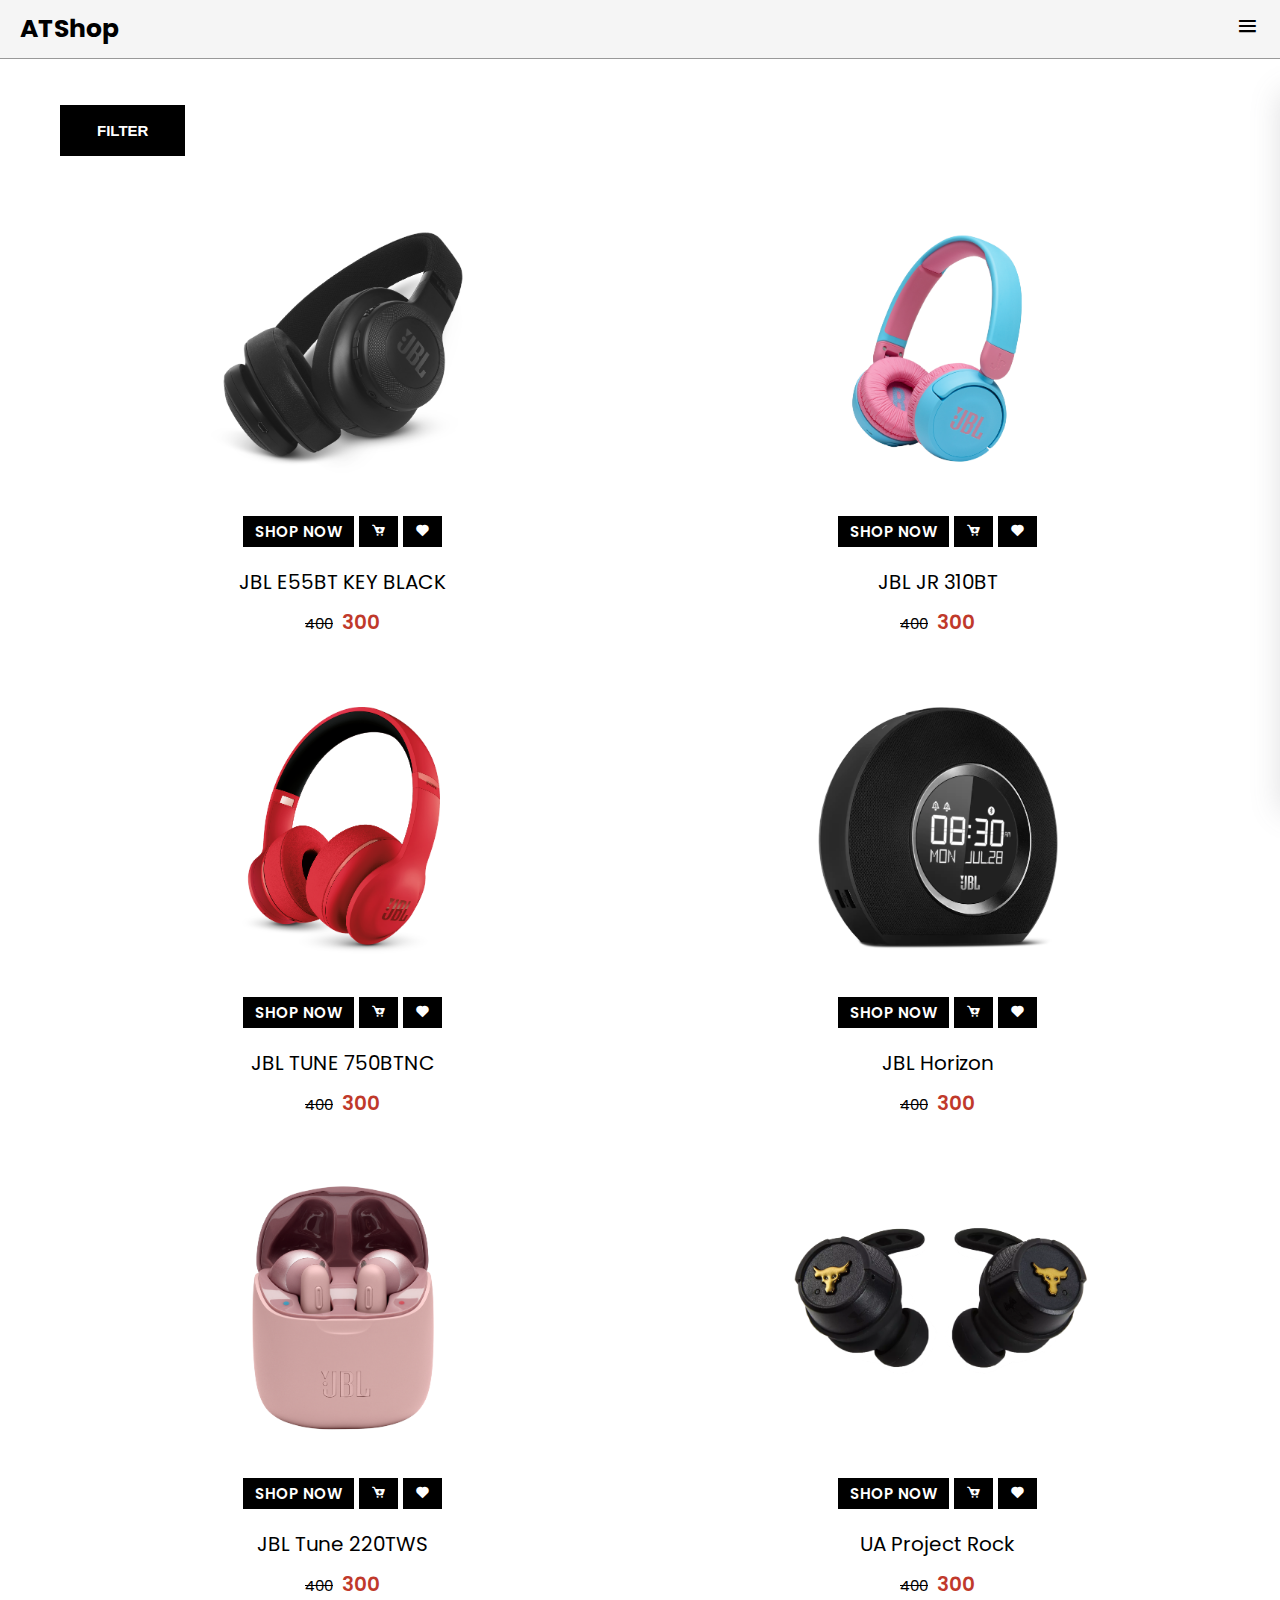
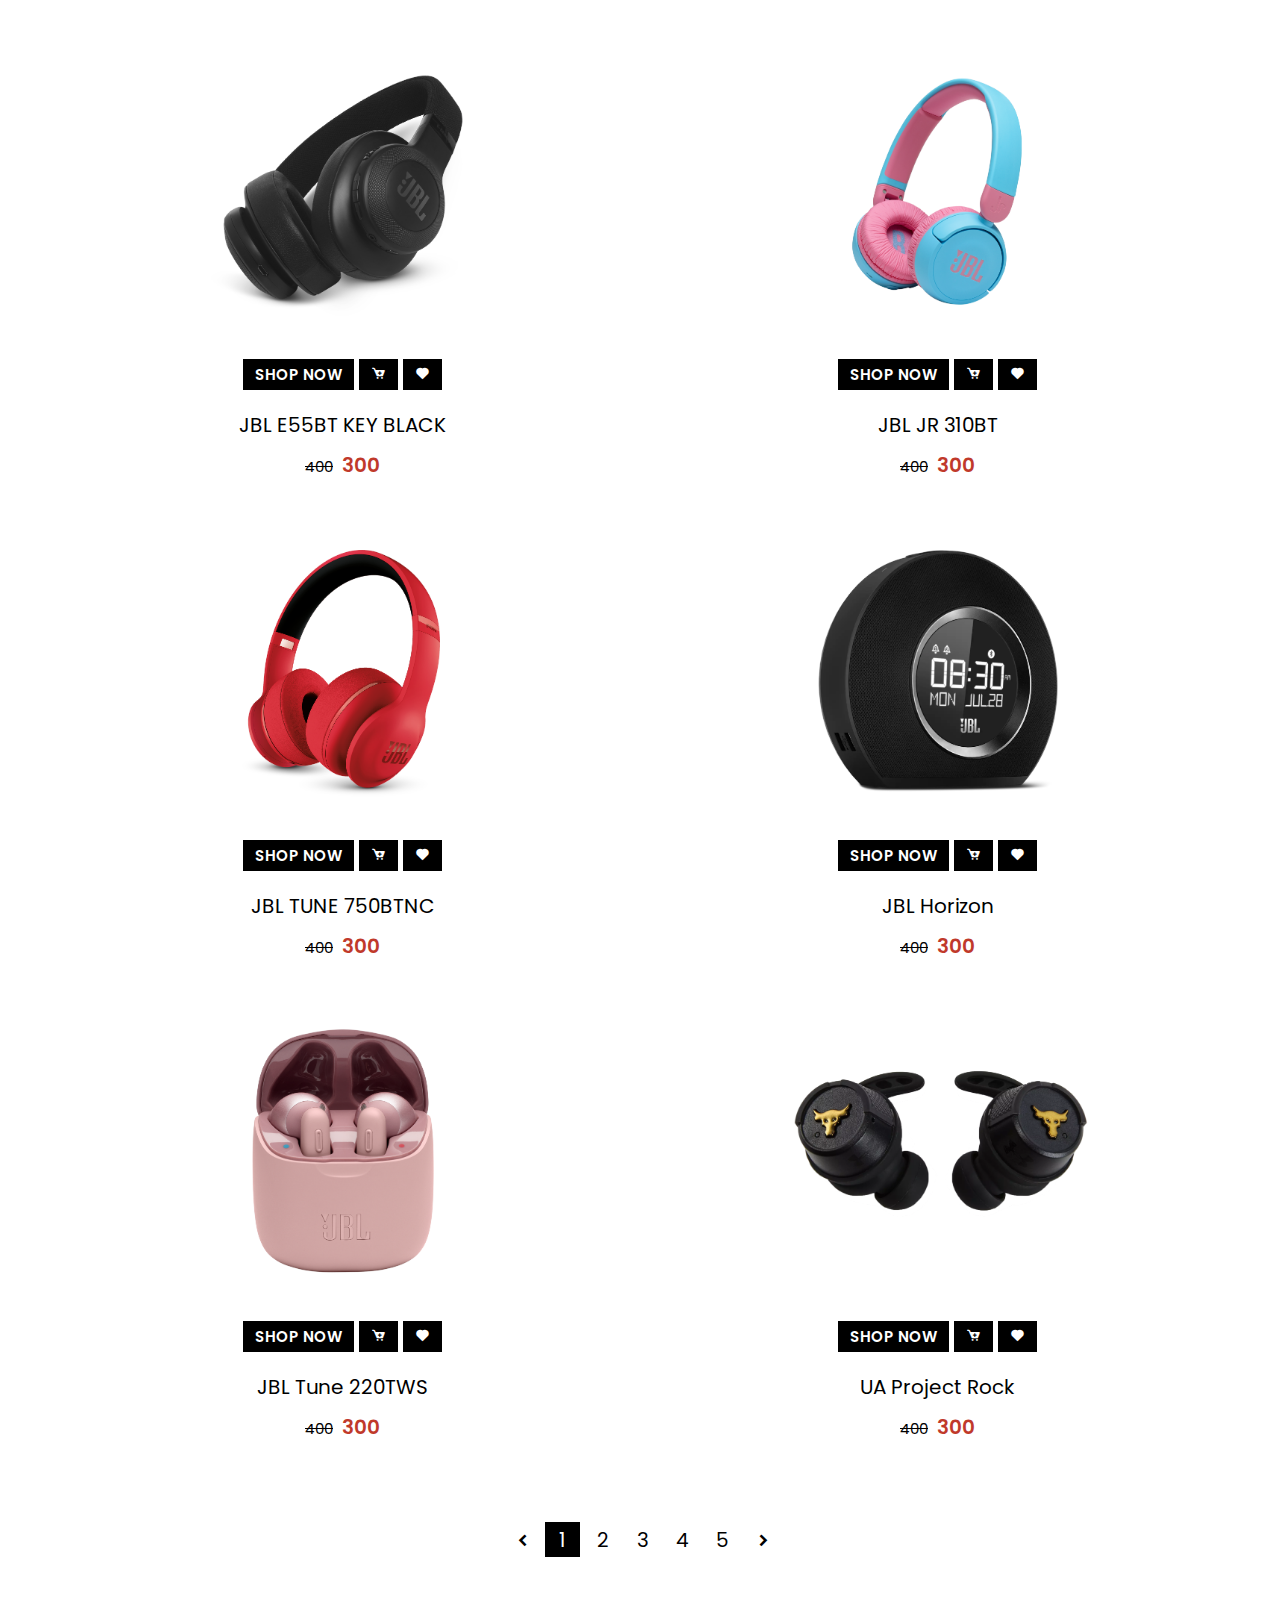
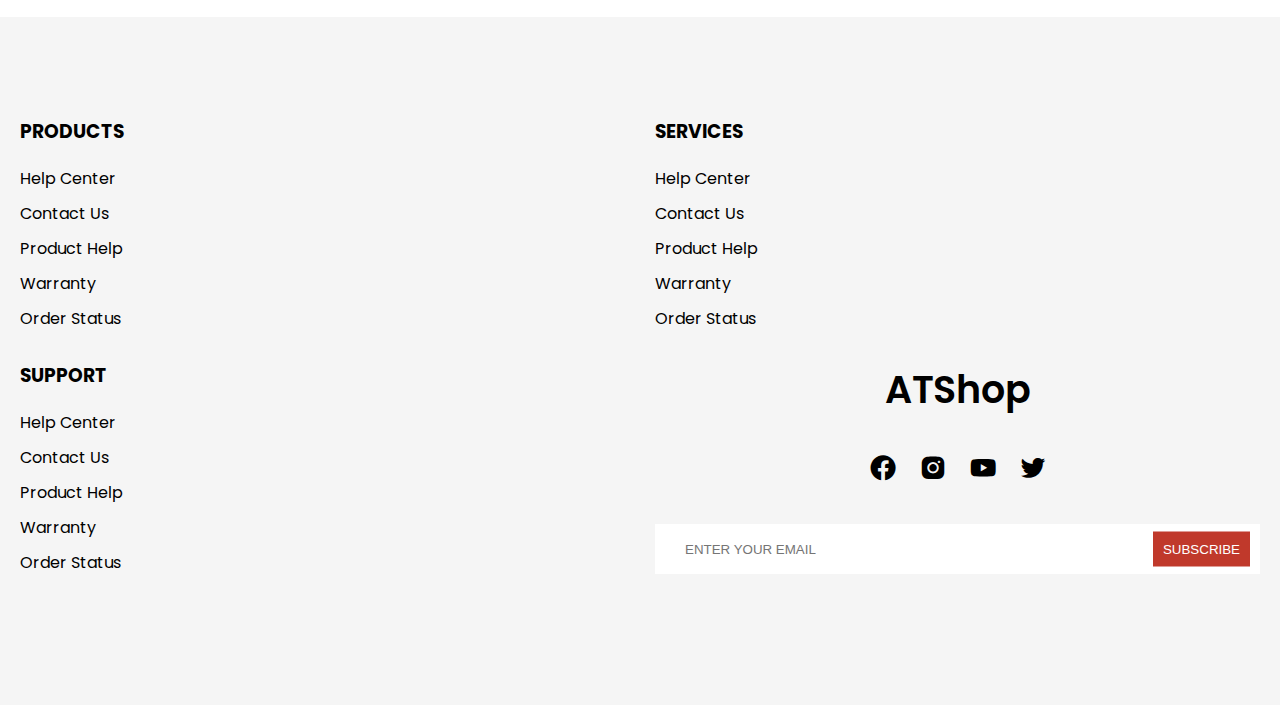
<file: products.html>
<!DOCTYPE html>
<html lang="en">

<head>
    <meta charset="UTF-8">
    <meta http-equiv="X-UA-Compatible" content="IE=edge">
    <meta name="viewport" content="width=device-width, initial-scale=1.0">
    <title>ATShop</title>
    <!-- google font -->
    <link rel="preconnect" href="https://fonts.gstatic.com">
    <link
        href="https://fonts.googleapis.com/css2?family=Poppins:ital,wght@0,100;0,200;0,300;0,400;0,500;0,600;0,700;0,800;0,900;1,100;1,200;1,300;1,400;1,500;1,600;1,700;1,900&display=swap"
        rel="stylesheet">
    <!-- boxicons -->
    <link href='https://unpkg.com/boxicons@2.0.7/css/boxicons.min.css' rel='stylesheet'>
    <!-- app css -->
    <link rel="stylesheet" href="./css/grid.css">
    <link rel="stylesheet" href="./css/app.css">
</head>

<body>

    <!-- header -->
    <header>
        <!-- mobile menu -->
        <div class="mobile-menu bg-second">
            <a href="#" class="mb-logo">ATShop</a>
            <span class="mb-menu-toggle" id="mb-menu-toggle">
                <i class='bx bx-menu'></i>
            </span>
        </div>
        <!-- end mobile menu -->
        <!-- main header -->
        <div class="header-wrapper" id="header-wrapper">
            <span class="mb-menu-toggle mb-menu-close" id="mb-menu-close">
                <i class='bx bx-x'></i>
            </span>
            <!-- top header -->

            <!-- end top header -->
            <!-- mid header -->
            <!-- end mid header -->
            <!-- bottom header -->
            <div class="bg-second">
                <div class="bottom-header container">
                    <ul class="main-menu">
                        <li><a href="#">home</a></li>
                        <!-- mega menu -->
                        <li class="mega-dropdown">
                            <a href="./products.html">Shop<i class='bx bxs-chevron-down'></i></a>
                            <div class="mega-content">
                                <div class="row">
                                    <div class="col-3 col-md-12">
                                        <div class="box">
                                            <h3>Categories</h3>
                                            <ul>
                                                <li><a href="#">Wireless</a></li>
                                                <li><a href="#">Inear headphone</a></li>
                                                <li><a href="#">Overear headphone</a></li>
                                                <li><a href="#">sport headphone</a></li>
                                            </ul>
                                        </div>
                                    </div>
                                    <div class="col-3 col-md-12">
                                        <div class="box">
                                            <h3>Categories</h3>
                                            <ul>
                                                <li><a href="#">Wireless</a></li>
                                                <li><a href="#">Inear headphone</a></li>
                                                <li><a href="#">Overear headphone</a></li>
                                                <li><a href="#">sport headphone</a></li>
                                            </ul>
                                        </div>
                                    </div>
                                    <div class="col-3 col-md-12">
                                        <div class="box">
                                            <h3>Categories</h3>
                                            <ul>
                                                <li><a href="#">Wireless</a></li>
                                                <li><a href="#">Inear headphone</a></li>
                                                <li><a href="#">Overear headphone</a></li>
                                                <li><a href="#">sport headphone</a></li>
                                            </ul>
                                        </div>
                                    </div>
                                    <div class="col-3 col-md-12">
                                        <div class="box">
                                            <h3>Categories</h3>
                                            <ul>
                                                <li><a href="#">Wireless</a></li>
                                                <li><a href="#">Inear headphone</a></li>
                                                <li><a href="#">Overear headphone</a></li>
                                                <li><a href="#">sport headphone</a></li>
                                            </ul>
                                        </div>
                                    </div>
                                </div>
                                <div class="row img-row">
                                    <div class="col-3">
                                        <div class="box">
                                            <img src="./images/kisspng-beats-electronics-headphones-apple-beats-studio-red-headphones.png"
                                                alt="">
                                        </div>
                                    </div>
                                    <div class="col-3">
                                        <div class="box">
                                            <img src="./images/JBL_TUNE220TWS_ProductImage_Pink_ChargingCaseOpen.png"
                                                alt="">
                                        </div>
                                    </div>
                                    <div class="col-3">
                                        <div class="box">
                                            <img src="./images/JBL_JR 310BT_Product Image_Hero_Skyblue.png" alt="">
                                        </div>
                                    </div>
                                    <div class="col-3">
                                        <div class="box">
                                            <img src="./images/JBLHorizon_001_dvHAMaster.png" alt="">
                                        </div>
                                    </div>
                                </div>
                            </div>
                        </li>
                        <!-- end mega menu -->
                        <li><a href="#">blog</a></li>
                        <li><a href="#">contact</a></li>
                    </ul>
                </div>
            </div>
            <div class="bg-main">
                <div class="mid-header container">
                    <a href="#" class="logo">ATShop</a>
                    <div class="search">
                        <input type="text" placeholder="Search">
                        <i class='bx bx-search-alt'></i>
                    </div>
                    <ul class="user-menu">
                        <li><a href="#"><i class='bx bx-bell'></i></a></li>
                        <li><a href="#"><i class='bx bx-user-circle'></i></a></li>
                        <li><a href="#"><i class='bx bx-cart'></i></a></li>
                    </ul>
                </div>
            </div>
            <!-- end bottom header -->
        </div>
        <!-- end main header -->
    </header>
    <!-- end header -->

    <!-- products content -->
    <div class="bg-main">
        <div class="container">
            <div class="box">
                <div class="breadcumb">
                    <a href="./index.html">home</a>
                    <span><i class='bx bxs-chevrons-right'></i></span>
                    <a href="./products.html">all products</a>
                </div>
            </div>
            <div class="box">
                <div class="row">
                    <div class="col-3 filter-col" id="filter-col">
                        <div class="box filter-toggle-box">
                            <button class="btn-flat btn-hover" id="filter-close">close</button>
                        </div>
                        <div class="box">
                            <span class="filter-header">
                                Categories
                            </span>
                            <ul class="filter-list">
                                <li><a href="#">Wireless</a></li>
                                <li><a href="#">In-ear headphone</a></li>
                                <li><a href="#">Over-ear headphone</a></li>
                                <li><a href="#">sport headphone</a></li>
                            </ul>
                        </div>
                        <div class="box">
                            <span class="filter-header">
                                Price
                            </span>
                            <div class="price-range">
                                <input type="text">
                                <span>-</span>
                                <input type="text">
                            </div>
                        </div>
                        <div class="box">
                            <ul class="filter-list">
                                <li>
                                    <div class="group-checkbox">
                                        <input type="checkbox" id="status1">
                                        <label for="status1">
                                            On sale
                                            <i class='bx bx-check'></i>
                                        </label>
                                    </div>
                                </li>
                                <li>
                                    <div class="group-checkbox">
                                        <input type="checkbox" id="status2">
                                        <label for="status2">
                                            In stock
                                            <i class='bx bx-check'></i>
                                        </label>
                                    </div>
                                </li>
                                <li>
                                    <div class="group-checkbox">
                                        <input type="checkbox" id="status3">
                                        <label for="status3">
                                            Featured
                                            <i class='bx bx-check'></i>
                                        </label>
                                    </div>
                                </li>
                            </ul>
                        </div>
                        <div class="box">
                            <span class="filter-header">
                                Brands
                            </span>
                            <ul class="filter-list">
                                <li>
                                    <div class="group-checkbox">
                                        <input type="checkbox" id="remember1" checked="checked">
                                        <label for="remember1">
                                            JBL
                                            <i class='bx bx-check'></i>
                                        </label>
                                    </div>
                                </li>
                                <li>
                                    <div class="group-checkbox">
                                        <input type="checkbox" id="remember2">
                                        <label for="remember2">
                                            Beat
                                            <i class='bx bx-check'></i>
                                        </label>
                                    </div>
                                </li>
                                <li>
                                    <div class="group-checkbox">
                                        <input type="checkbox" id="remember3">
                                        <label for="remember3">
                                            Logitech
                                            <i class='bx bx-check'></i>
                                        </label>
                                    </div>
                                </li>
                                <li>
                                    <div class="group-checkbox">
                                        <input type="checkbox" id="remember4">
                                        <label for="remember4">
                                            Samsung
                                            <i class='bx bx-check'></i>
                                        </label>
                                    </div>
                                </li>
                                <li>
                                    <div class="group-checkbox">
                                        <input type="checkbox" id="remember5">
                                        <label for="remember5">
                                            Sony
                                            <i class='bx bx-check'></i>
                                        </label>
                                    </div>
                                </li>
                            </ul>
                        </div>
                        <div class="box">
                            <span class="filter-header">
                                Colors
                            </span>
                            <ul class="filter-list">
                                <li>
                                    <div class="group-checkbox">
                                        <input type="checkbox" id="remember1">
                                        <label for="remember1">
                                            Red
                                            <i class='bx bx-check'></i>
                                        </label>
                                    </div>
                                </li>
                                <li>
                                    <div class="group-checkbox">
                                        <input type="checkbox" id="remember2">
                                        <label for="remember2">
                                            Blue
                                            <i class='bx bx-check'></i>
                                        </label>
                                    </div>
                                </li>
                                <li>
                                    <div class="group-checkbox">
                                        <input type="checkbox" id="remember3">
                                        <label for="remember3">
                                            White
                                            <i class='bx bx-check'></i>
                                        </label>
                                    </div>
                                </li>
                                <li>
                                    <div class="group-checkbox">
                                        <input type="checkbox" id="remember4">
                                        <label for="remember4">
                                            Pink
                                            <i class='bx bx-check'></i>
                                        </label>
                                    </div>
                                </li>
                                <li>
                                    <div class="group-checkbox">
                                        <input type="checkbox" id="remember5">
                                        <label for="remember5">
                                            Yellow
                                            <i class='bx bx-check'></i>
                                        </label>
                                    </div>
                                </li>
                            </ul>
                        </div>
                        <div class="box">
                            <span class="filter-header">
                                rating
                            </span>
                            <ul class="filter-list">
                                <li>
                                    <div class="group-checkbox">
                                        <input type="checkbox" id="remember1">
                                        <label for="remember1">
                                            <span class="rating">
                                                <i class='bx bxs-star'></i>
                                                <i class='bx bxs-star'></i>
                                                <i class='bx bxs-star'></i>
                                                <i class='bx bxs-star'></i>
                                                <i class='bx bxs-star'></i>
                                            </span>
                                            <i class='bx bx-check'></i>
                                        </label>
                                    </div>
                                </li>
                                <li>
                                    <div class="group-checkbox">
                                        <input type="checkbox" id="remember1">
                                        <label for="remember1">
                                            <span class="rating">
                                                <i class='bx bxs-star'></i>
                                                <i class='bx bxs-star'></i>
                                                <i class='bx bxs-star'></i>
                                                <i class='bx bxs-star'></i>
                                                <i class='bx bx-star'></i>
                                            </span>
                                            <i class='bx bx-check'></i>
                                        </label>
                                    </div>
                                </li>
                                <li>
                                    <div class="group-checkbox">
                                        <input type="checkbox" id="remember1">
                                        <label for="remember1">
                                            <span class="rating">
                                                <i class='bx bxs-star'></i>
                                                <i class='bx bxs-star'></i>
                                                <i class='bx bxs-star'></i>
                                                <i class='bx bx-star'></i>
                                                <i class='bx bx-star'></i>
                                            </span>
                                            <i class='bx bx-check'></i>
                                        </label>
                                    </div>
                                </li>
                                <li>
                                    <div class="group-checkbox">
                                        <input type="checkbox" id="remember1">
                                        <label for="remember1">
                                            <span class="rating">
                                                <i class='bx bxs-star'></i>
                                                <i class='bx bxs-star'></i>
                                                <i class='bx bx-star'></i>
                                                <i class='bx bx-star'></i>
                                                <i class='bx bx-star'></i>
                                            </span>
                                            <i class='bx bx-check'></i>
                                        </label>
                                    </div>
                                </li>
                                <li>
                                    <div class="group-checkbox">
                                        <input type="checkbox" id="remember1">
                                        <label for="remember1">
                                            <span class="rating">
                                                <i class='bx bxs-star'></i>
                                                <i class='bx bx-star'></i>
                                                <i class='bx bx-star'></i>
                                                <i class='bx bx-star'></i>
                                                <i class='bx bx-star'></i>
                                            </span>
                                            <i class='bx bx-check'></i>
                                        </label>
                                    </div>
                                </li>
                            </ul>
                        </div>
                    </div>
                    <div class="col-9 col-md-12">
                        <div class="box filter-toggle-box">
                            <button class="btn-flat btn-hover" id="filter-toggle">filter</button>
                        </div>
                        <div class="box">
                            <div class="row" id="products"></div>
                        </div>
                        <div class="box">
                            <ul class="pagination">
                                <li><a href="#"><i class='bx bxs-chevron-left'></i></a></li>
                                <li><a href="#" class="active">1</a></li>
                                <li><a href="#">2</a></li>
                                <li><a href="#">3</a></li>
                                <li><a href="#">4</a></li>
                                <li><a href="#">5</a></li>
                                <li><a href="#"><i class='bx bxs-chevron-right'></i></a></li>
                            </ul>
                        </div>
                    </div>
                </div>
            </div>
        </div>
    </div>
    <!-- end products content -->

    <!-- footer -->
    <footer class="bg-second">
        <div class="container">
            <div class="row">
                <div class="col-3 col-md-6">
                    <h3 class="footer-head">Products</h3>
                    <ul class="menu">
                        <li><a href="#">Help center</a></li>
                        <li><a href="#">Contact us</a></li>
                        <li><a href="#">product help</a></li>
                        <li><a href="#">warranty</a></li>
                        <li><a href="#">order status</a></li>
                    </ul>
                </div>
                <div class="col-3 col-md-6">
                    <h3 class="footer-head">services</h3>
                    <ul class="menu">
                        <li><a href="#">Help center</a></li>
                        <li><a href="#">Contact us</a></li>
                        <li><a href="#">product help</a></li>
                        <li><a href="#">warranty</a></li>
                        <li><a href="#">order status</a></li>
                    </ul>
                </div>
                <div class="col-3 col-md-6">
                    <h3 class="footer-head">support</h3>
                    <ul class="menu">
                        <li><a href="#">Help center</a></li>
                        <li><a href="#">Contact us</a></li>
                        <li><a href="#">product help</a></li>
                        <li><a href="#">warranty</a></li>
                        <li><a href="#">order status</a></li>
                    </ul>
                </div>
                <div class="col-3 col-md-6 col-sm-12">
                    <div class="contact">
                        <h3 class="contact-header">
                            ATShop
                        </h3>
                        <ul class="contact-socials">
                            <li><a href="#">
                                    <i class='bx bxl-facebook-circle'></i>
                                </a></li>
                            <li><a href="#">
                                    <i class='bx bxl-instagram-alt'></i>
                                </a></li>
                            <li><a href="#">
                                    <i class='bx bxl-youtube'></i>
                                </a></li>
                            <li><a href="#">
                                    <i class='bx bxl-twitter'></i>
                                </a></li>
                        </ul>
                    </div>
                    <div class="subscribe">
                        <input type="email" placeholder="ENTER YOUR EMAIL">
                        <button>subscribe</button>
                    </div>
                </div>
            </div>
        </div>
    </footer>
    <!-- end footer -->

    <!-- app js -->
    <script src="./js/app.js"></script>
    <script src="./js/products.js"></script>
</body>

</html>
</file>
<file: css/grid.css>
.row {
    display: flex;
    flex-wrap: wrap;
    margin: 0 -15px;
}

.row-revere {
    flex-direction: row-reverse;
}

[class*="col-"] {
    padding: 0 15px;
    margin-bottom: 20px;
}

.col-1 {
    width: 8.33%;
}

.col-2 {
    width: 16.66%;
}

.col-3 {
    width: 25%;
}

.col-4 {
    width: 33.33%;
}

.col-5 {
    width: 41.66%;
}

.col-6 {
    width: 50%;
}

.col-7 {
    width: 58.33%;
}

.col-8 {
    width: 66.66%;
}

.col-9 {
    width: 75%;
}

.col-10 {
    width: 83.33%;
}

.col-11 {
    width: 91.66%;
}

.col-12 {
    width: 100%;
}

/* medium screen */

@media only screen and (max-width: 1280px) {
    .col-md-1 {
        width: 8.33%;
    }

    .col-md-2 {
        width: 16.66%;
    }

    .col-md-3 {
        width: 25%;
    }

    .col-md-4 {
        width: 33.33%;
    }

    .col-md-5 {
        width: 41.66%;
    }

    .col-md-6 {
        width: 50%;
    }

    .col-md-7 {
        width: 58.33%;
    }

    .col-md-8 {
        width: 66.66%;
    }

    .col-md-9 {
        width: 75%;
    }

    .col-md-10 {
        width: 83.33%;
    }

    .col-md-11 {
        width: 91.66%;
    }

    .col-md-12 {
        width: 100%;
    }
}

/* small screen */

@media only screen and (max-width: 750px) {
    .col-sm-1 {
        width: 8.33%;
    }

    .col-sm-2 {
        width: 16.66%;
    }

    .col-sm-3 {
        width: 25%;
    }

    .col-sm-4 {
        width: 33.33%;
    }

    .col-sm-5 {
        width: 41.66%;
    }

    .col-sm-6 {
        width: 50%;
    }

    .col-sm-7 {
        width: 58.33%;
    }

    .col-sm-8 {
        width: 66.66%;
    }

    .col-sm-9 {
        width: 75%;
    }

    .col-sm-10 {
        width: 83.33%;
    }

    .col-sm-11 {
        width: 91.66%;
    }

    .col-sm-12 {
        width: 100%;
    }
}
</file>
<file: css/app.css>
:root {
    --main-bg-color: #fff;
    --second-bg-color: #f5f5f5;
    --third-bg-color: #e3e3e3;
    --grey: #4b4b4b;
    --black: #000;
    --red: #c0392b;
    --top-header-size: 30px;
    --mid-header-size: 80px;
    --bottom-header-size: 45px;
    --btn-bg: #000;
    --btn-border-color: #000;
    --btn-color: #fff;
}

* {
    padding: 0;
    margin: 0;
    box-sizing: border-box;
    -webkit-tap-highlight-color: transparent;
}

body {
    font-family: "Poppins", sans-serif;
    overflow-x: hidden;
    position: relative;
    background-color: var(--main-bg-color);
    overflow-x: hidden;
}

button {
    cursor: pointer;
}

a {
    display: inline-block;
    text-decoration: none;
    color: unset;
}

li {
    list-style-type: none;
}

img {
    max-width: 100%;
}

header {
    position: fixed;
    top: 0;
    right: 0;
    left: 0;
    background-color: white;
    z-index: 999;
    border-bottom: 1px solid #999;
}

.container {
    max-width: 1366px;
    margin: auto;
    padding: 0 20px;
    position: relative;
}

.bg-second {
    background-color: var(--second-bg-color);
}

.bg-main {
    background-color: var(--main-bg-color);
}

.text-red {
    color: var(--red);
}

.mobile-menu {
    align-items: center;
    justify-content: space-between;
    padding: 10px 20px;
    display: none;
}

.mb-menu-close {
    display: none;
}

.top-header {
    height: 30px;
    display: flex;
    justify-content: space-between;
    align-items: center;
}

.top-header ul {
    display: flex;
}

.top-header a {
    font-size: 13px;
}

ul.devided>li {
    margin-right: 10px;
    padding-right: 10px;
    border-right: 1px solid;
}

ul.devided>li:last-child {
    border-right: none;
}

/* dropdown */
.dropdown {
    position: relative;
}

.dropdown:hover .dropdown-content {
    display: flex;
    top: 100%;
    opacity: 1;
    visibility: visible;
}

.dropdown-content {
    /* display: flex; */
    opacity: 0;
    visibility: hidden;
    position: absolute;
    top: calc(100% + 10px);
    background-color: #fff;
    flex-direction: column;
    box-shadow: rgba(100, 100, 111, 0.2) 0px 7px 29px 0;
    transition: all 0.4s cubic-bezier(0.77, 0, 0.175, 1);
    z-index: 2;
}

.dropdown-content>li>a {
    padding: 10px;
}

.dropdown-content>li:hover {
    color: var(--red);
}

/* end dropdown */

.mid-header {
    display: flex;
    align-items: center;
    justify-content: space-between;
    height: 80px;
    background-color: var(--main-bg-color);
}

.logo {
    font-size: 40px;
    font-weight: 700;
}

.mb-logo {
    font-size: 25px;
    font-weight: 700;
}

.search {
    width: 600px;
    height: 40px;
    position: relative;
}

.search input {
    height: 100%;
    width: 100%;
    font-size: 16px;
    outline: 0;
    padding: 0 20px;
    border-radius: 10px;
    border: 0;
    background-color: var(--second-bg-color);
}

.search i {
    position: absolute;
    top: 50%;
    transform: translateY(-50%);
    right: 20px;
    cursor: pointer;
    font-size: 25px;
}

.user-menu {
    display: flex;
}

.user-menu>li>a {
    font-size: 30px;
    margin-left: 15px;
}

.bottom-header {
    display: flex;
    align-items: center;
    justify-content: flex-end;
    padding: 0;
}

.main-menu {
    display: flex;
    height: var(--bottom-header-size);
}

.main-menu>li>a {
    display: flex;
    align-items: center;
    margin: 0 20px;
    font-weight: 600;
    height: 100%;
    text-transform: uppercase;
}

.main-menu>li {
    border-bottom: 2px solid transparent;
    border-top: 2px solid transparent;
}

.main-menu>li:hover {
    border-bottom: 2px solid var(--red);
}

/* mega menu */

.mega-content {
    opacity: 0;
    visibility: hidden;
    position: absolute;
    left: 0;
    background-color: var(--main-bg-color);
    width: 100%;
    top: calc(100% + 100px);
    z-index: 2;
    box-shadow: rgba(100, 100, 111, 0.2) 0px 7px 29px 0;
    transition: all 0.4s cubic-bezier(0.77, 0, 0.175, 1);
}

.mega-dropdown:hover .mega-content {
    opacity: 1;
    visibility: visible;
    top: 100%;
}

.mega-content h3 {
    margin: 20px 0;
    padding-left: 20px;
}

.mega-content ul {
    display: flex;
    flex-direction: column;
}

.mega-content ul>li>a {
    font-weight: normal;
    padding: 10px 0;
    border-bottom: 2px dashed #f5f5f5;
    transition: padding-left 0.2s ease-in-out;
    margin: 0 20px;
    text-transform: capitalize;
}

.mega-content ul>li>a:hover {
    padding-left: 10px;
}

.mega-content ul>li {
    border-bottom: 2px solid transparent;
}

.mega-content ul>li:hover {
    border-bottom: 2px solid var(--red);
}

/* end mega menu */

.box {
    padding: 20px;
}

.hero {
    height: calc(100vh - (var(--top-header-size) + var(--mid-header-size) + var(--bottom-header-size)));
    padding: 0 20px;
    margin-top: 125px;
}

.slider,
.slider .container {
    height: 100%;
    position: relative;
}

.slide {
    height: 0;
    position: absolute;
    display: flex;
    inset: 0;
    overflow: hidden;
    visibility: hidden;
}

.slide.active {
    visibility: visible;
    height: 100%;
}

.slide .info {
    width: 50%;
    display: flex;
    flex-direction: column;
    justify-content: center;
    height: 100%;
}

.info-content h2 {
    font-size: 70px;
    margin: 10px 0 35px;
}

.info-content button {
    margin-top: 30px;
}

.slide .img {
    width: 50%;
    display: flex;
    align-items: center;
    justify-content: center;
}

.btn-flat {
    display: inline-block;
    border: 2px solid var(--btn-border-color);
    background-color: var(--btn-bg);
    color: var(--btn-color);
    padding: 15px 35px;
    font-size: 15px;
    outline: 0;
    font-weight: 600;
    text-transform: uppercase;
}

.btn-hover {
    transition: all 0.3s ease-in-out;
}

.btn-hover:hover {
    background-color: var(--btn-color);
    color: var(--btn-bg);
}

.slide-controll {
    position: absolute;
    top: 50%;
    transform: translateY(-50%);
    outline: 0;
    border: 0;
    border-radius: 50%;
    font-size: 25px;
    display: flex;
    align-items: center;
    padding: 10px;
    transition: all 0.3s cubic-bezier(0.77, 0, 0.175, 1);
}

.slide-controll:hover {
    background-color: var(--btn-bg);
    color: var(--btn-color);
}

.slide-next {
    right: -80px;
}

.slide-prev {
    left: -80px;
}

.slider:hover .slide-next {
    right: 50px;
}

.slider:hover .slide-prev {
    left: 50px;
}

/* slide animation */
.top-down {
    transform: translateY(-100%);
    opacity: 0;
    visibility: hidden;
    transition: all 0.8s cubic-bezier(0.77, 0, 0.175, 1);
}

.slide.active .top-down {
    transform: translateY(0);
    opacity: 1;
    visibility: visible;
}

.right-left {
    transform: translateX(100%);
    opacity: 0;
    visibility: hidden;
    transition: all 0.8s cubic-bezier(0.77, 0, 0.175, 1);
}

.slide.active .right-left {
    transform: translateX(0);
    opacity: 1;
    visibility: visible;
}

.left-right {
    transform: translateX(-100%);
    opacity: 0;
    visibility: hidden;
    transition: all 0.8s cubic-bezier(0.77, 0, 0.175, 1);
}

.slide.active .left-right {
    transform: translateX(0);
    opacity: 1;
    visibility: visible;
}

/* end slide animation */

.trans-delay-0-2 {
    transition-delay: 0.2s;
}

.trans-delay-0-4 {
    transition-delay: 0.4s;
}

.trans-delay-0-6 {
    transition-delay: 0.6s;
}

.trans-delay-0-8 {
    transition-delay: 0.8s;
}

.promotion {
    padding: 15px;
}

.promotion [class*="col-"] {
    padding: 15px;
}

.promotion-box {
    display: flex;
    background-color: var(--third-bg-color);
    position: relative;
}

.promotion-box .text {
    flex-grow: 1;
    padding: 20px;
}

.promotion-box .text h3 {
    font-size: 25px;
}

.promotion-box .text button {
    margin-top: 30px;
}

.promotion-box img {
    width: 150px;
    transition: transform 0.3s ease-in-out;
}

.promotion-box:hover img {
    transform: scale(1.1);
}

.section {
    padding: 60px 0;
}

.section-header,
.section-footer {
    text-align: center;
    margin: 80px 0 70px;
    text-transform: uppercase;
}

.section-header h2 {
    font-size: 40px;
}

.product-card {
    background-color: var(--main-bg-color);
    transition: all 0.3s ease-in-out;
}

.product-card:hover {
    background-color: var(--second-bg-color);
}

.product-card-img {
    height: 300px;
    overflow: hidden;
    display: flex;
    align-items: center;
    justify-content: center;
}

.product-card-img img {
    max-height: 100%;
    transition: all 0.3s ease-in-out;
}

.product-card-img img:nth-child(2) {
    display: none;
}

.product-card:hover .product-card-img img:nth-child(1) {
    display: none;
}

.product-card:hover .product-card-img img:nth-child(2) {
    display: block;
}

.product-card-info {
    padding: 20px;
    text-align: center;
    position: relative;
}

.product-card-name {
    font-size: 20px;
    margin-bottom: 10px;
}

.product-card-price {
    font-size: 15px;
}

.product-card-price .curr-price {
    margin-left: 5px;
    font-size: 20px;
    font-weight: 600;
    color: var(--red);
}

.product-btn {
    position: absolute;
    bottom: 100%;
    left: 0;
    width: 100%;
    display: flex;
    align-items: center;
    justify-content: center;
    opacity: 0;
    visibility: hidden;
    transform: translateY(20px);
    transition: all 0.3s ease-in-out;
}

.product-card:hover .product-btn {
    opacity: 1;
    visibility: visible;
    transform: translateY(0);
}

.product-btn>*~* {
    margin-left: 5px;
}

.btn-shop-now,
.btn-cart-add {
    font-size: 15px;
    padding: 5px 10px;
    line-height: 17px;
}

.sp-item-name {
    font-size: 55px;
    font-weight: 600;
    margin-bottom: 30px;
}

.sp-item-description {
    margin-bottom: 60px;
    text-align: justify;
}

.blog {
    display: flex;
    margin-bottom: 60px;
}

.blog-img,
.blog-info {
    width: 50%;
}

.blog-info {
    padding: 50px;
}

.blog-title {
    font-size: 30px;
    margin-bottom: 30px;
}

.blog-preview {
    text-align: justify;
    margin-bottom: 50px;
}

footer {
    padding: 100px 0;
}

.footer-head {
    margin-bottom: 20px;
    text-transform: uppercase;
}

footer ul li {
    margin-bottom: 10px;
}

.contact-header {
    text-align: center;
    font-weight: 600;
    margin-bottom: 30px;
    font-size: 38px;
}

.contact-socials {
    display: flex;
    justify-content: center;
}

.contact-socials a {
    font-size: 30px;
    margin: 0 10px;
}

.contact-socials a:hover {
    color: var(--grey);
}

.menu li a {
    text-transform: capitalize;
    transition: transform 0.3s ease-in-out;
}

.menu li a:hover {
    color: var(--red);
    transform: translateX(10px);
}

.subscribe {
    position: relative;
    margin-top: 20px;
}

.subscribe input {
    width: 100%;
    height: 50px;
    outline: 0;
    border: 0;
    padding: 0 30px;
}

.subscribe button {
    position: absolute;
    top: 50%;
    right: 10px;
    transform: translateY(-50%);
    outline: 0;
    border: 0;
    background-color: var(--red);
    color: var(--btn-color);
    padding: 10px;
    text-transform: uppercase;
}

.subscribe button:hover {
    background-color: var(--black);
}

.mb-menu-toggle {
    font-size: 25px;
}

.breadcumb {
    font-weight: 600;
    padding-left: 20px;
}

.breadcumb a {
    text-transform: capitalize;
}

.breadcumb a:hover {
    color: var(--red);
}

.breadcumb span {
    margin: 0 15px;
}

.filter-header {
    display: block;
    margin: 20px 0;
    font-weight: 600;
    text-transform: capitalize;
}

.filter-list>li {
    margin-bottom: 20px;
}

.filter-toggle-box {
    display: none;
}

.price-range {
    display: flex;
    align-items: center;
    justify-content: center;
}

.price-range span {
    flex-grow: 1;
    text-align: center;
    margin: 0 10px;
}

.price-range input {
    width: 40%;
    outline: none;
    padding: 5px;
}

.group-checkbox {
    text-align: left;
}

.group-checkbox input {
    opacity: 0;
    height: 0;
    width: 0;
    cursor: pointer;
}

.group-checkbox label {
    cursor: pointer;
    padding-left: 40px;
    position: relative;
}

.group-checkbox label::before {
    content: "";
    position: absolute;
    left: 0;
    top: -4px;
    width: 22px;
    height: 22px;
    background-color: var(--main-bg-color);
    border: 2px solid #7b7979;
}

.group-checkbox label>i {
    position: absolute;
    left: 2px;
    top: -2px;
    color: var(--black);
    transform: scale(0);
    font-size: 21px;
    transition: transform 0.1s ease-in-out;
}

.group-checkbox input:checked+label i {
    transform: scale(1);
}

.rating i {
    color: #ffc107;
}

.pagination {
    display: flex;
    align-items: center;
    justify-content: flex-end;
}

.pagination>li>a {
    display: flex;
    align-items: center;
    justify-content: center;
    width: 35px;
    height: 35px;
    margin-left: 5px;
    font-size: 20px;
}

.pagination>li>a.active {
    background-color: var(--black);
    color: var(--main-bg-color);
}

.pagination>li>a:hover {
    border: 2px solid var(--black);
}

.product-img {
    display: flex;
    align-items: center;
    justify-content: center;
}

.product-img>img {
    max-width: 70%;
}

.product-img-list {
    display: flex;
    align-items: center;
    justify-content: center;
}

.product-img-item {
    width: 90px;
    cursor: pointer;
    margin: 0 10px;
    border: 1px solid var(--third-bg-color);
}

.product-img-item:hover {
    background-color: var(--second-bg-color);
}

.product-row {
    padding: 45px 0;
}

.product-info>*~* {
    margin-top: 25px;
}

.product-info-detail-title {
    font-weight: 600;
    color: gray;
}

.product-description {
    font-size: 18px;
    text-align: justify;
}

.product-info-price {
    font-weight: 600;
    font-size: 30px;
    color: var(--red);
}

.product-quantity-wrapper {
    display: flex;
    align-items: center;
}

.product-quantity {
    margin: 0 10px;
    font-size: 25px;
}

.product-quantity-btn {
    height: 30px;
    width: 30px;
    background-color: gray;
    display: grid;
    place-items: center;
    border-radius: 50%;
    cursor: pointer;
}

.product-quantity-btn i {
    font-size: 20px;
    color: var(--main-bg-color);
}

.box-header {
    font-size: 20px;
    font-weight: 600;
    text-transform: capitalize;
    margin-bottom: 20px;
}

.product-detail-description {
    position: relative;
    margin-bottom: 90px;
}

.product-detail-description-content {
    text-align: justify;
    line-height: 26px;
    font-size: 16px;
    height: 600px;
    overflow-y: hidden;
    position: relative;
}

.product-detail-description-content.active {
    height: max-content;
}

.btn-view-description {
    position: absolute;
    bottom: -60px;
    left: 50%;
    transform: translateX(-50%);
}

.user-rate {
    margin-bottom: 40px;
}

.user-info {
    display: flex;
    align-items: center;
    justify-content: flex-start;
    margin-bottom: 20px;
}

.user-avt {
    height: 50px;
    width: 50px;
    border-radius: 50%;
    overflow: hidden;
}

.user-name {
    margin-left: 20px;
    display: flex;
    align-items: stretch;
    flex-direction: column;
    justify-content: space-between;
}

.name {
    font-weight: 600;
    text-transform: capitalize;
    margin-bottom: 10px;
}

.user-rate-content {
    line-height: 25px;
}

/* responsive */

@media only screen and (max-width: 1280px) {
    .mobile-menu {
        display: flex;
    }

    .header-wrapper {
        display: flex;
        flex-direction: column;
        height: 100vh;
        width: 100%;
        overflow-x: auto;
        position: fixed;
        top: 0;
        right: 100%;
        background-color: var(--main-bg-color);
        z-index: 99;
        transition: right 0.3s ease-in-out;
        border-bottom: 2px #666 solid;

    }

    .header-wrapper.active {
        right: 0;
    }

    .logo {
        font-size: 30px;
    }

    .mb-menu-close {
        display: block;
        position: absolute;
        right: 43px;
        top: 18px;
        z-index: 99;
        font-size: 25px;
    }

    .top-header {
        display: none;
    }

    .mid-header {
        display: flex;
        flex-direction: column;
        padding: 0 20px;
        height: unset;
    }

    .mid-header>* {
        margin-top: 15px;
    }

    .search {
        width: 100%;
    }

    .bottom-header {
        justify-content: flex-start;
    }

    .main-menu {
        flex-direction: column;
        height: unset;
    }

    .main-menu a {
        padding: 10px 0;
    }

    .mega-dropdown>a>i {
        display: none;
    }

    .mega-content {
        position: relative;
        opacity: 1;
        visibility: visible;
        box-shadow: unset;
        background-color: transparent;
        padding-left: 45px;
    }

    .mega-content h3 {
        font-size: 15px;
        padding: 5px 0;
        margin: unset;
    }

    .mega-content ul>li>a {
        padding: 5px 0;
    }

    .mega-content .img-row {
        display: none;
    }

    .hero {
        height: calc(80vh - (var(--top-header-size) + var(--mid-header-size) + var(--bottom-header-size)));
        margin-bottom: 60px;
    }

    .slide {
        flex-direction: column-reverse;
    }

    .slide>.info,
    .slide>.img {
        width: 100%;
    }

    .slide>.img>img {
        max-width: 300px;
    }

    .info-content p {
        display: none;
    }

    .info-content button {
        margin-top: unset;
    }

    .slide-next,
    .slider:hover .slide-next {
        right: 40%;
    }

    .slide-prev,
    .slider:hover .slide-prev {
        left: 40%;
    }

    .slide-next,
    .slide-prev {
        bottom: -70px;
        transform: unset;
        top: unset;
    }

    .product-btn {
        opacity: 1;
        visibility: visible;
        transform: translateY(0);
        position: relative;
        margin-bottom: 20px;
    }

    .sp-item-info {
        padding-right: 35px;
    }

    .blog {
        flex-wrap: wrap;
    }

    .blog-img,
    .blog-info {
        width: 100%;
    }

    .filter-toggle-box {
        display: block;
    }

    .filter-col {
        position: fixed;
        width: 100%;
        background-color: var(--main-bg-color);
        z-index: 98;
        left: 100%;
        height: 80vh;
        overflow-y: scroll;
        box-shadow: rgba(100, 100, 111, 0.2) 0px 7px 29px 0px;
        transition: left 0.2s ease-in-out;
    }

    .filter-col.active {
        left: 0;
    }

    .pagination {
        justify-content: center;
    }
}

@media only screen and (max-width: 750px) {
    .hero {
        height: calc(70vh - (var(--top-header-size) + var(--mid-header-size) + var(--bottom-header-size)));
        margin-bottom: 60px;
    }

    .info-content h2 {
        margin: unset;
        font-size: 40px;
    }

    .promotion {
        padding-top: 45px;
    }

    .promotion-box {
        height: unset;
    }
}
</file>
